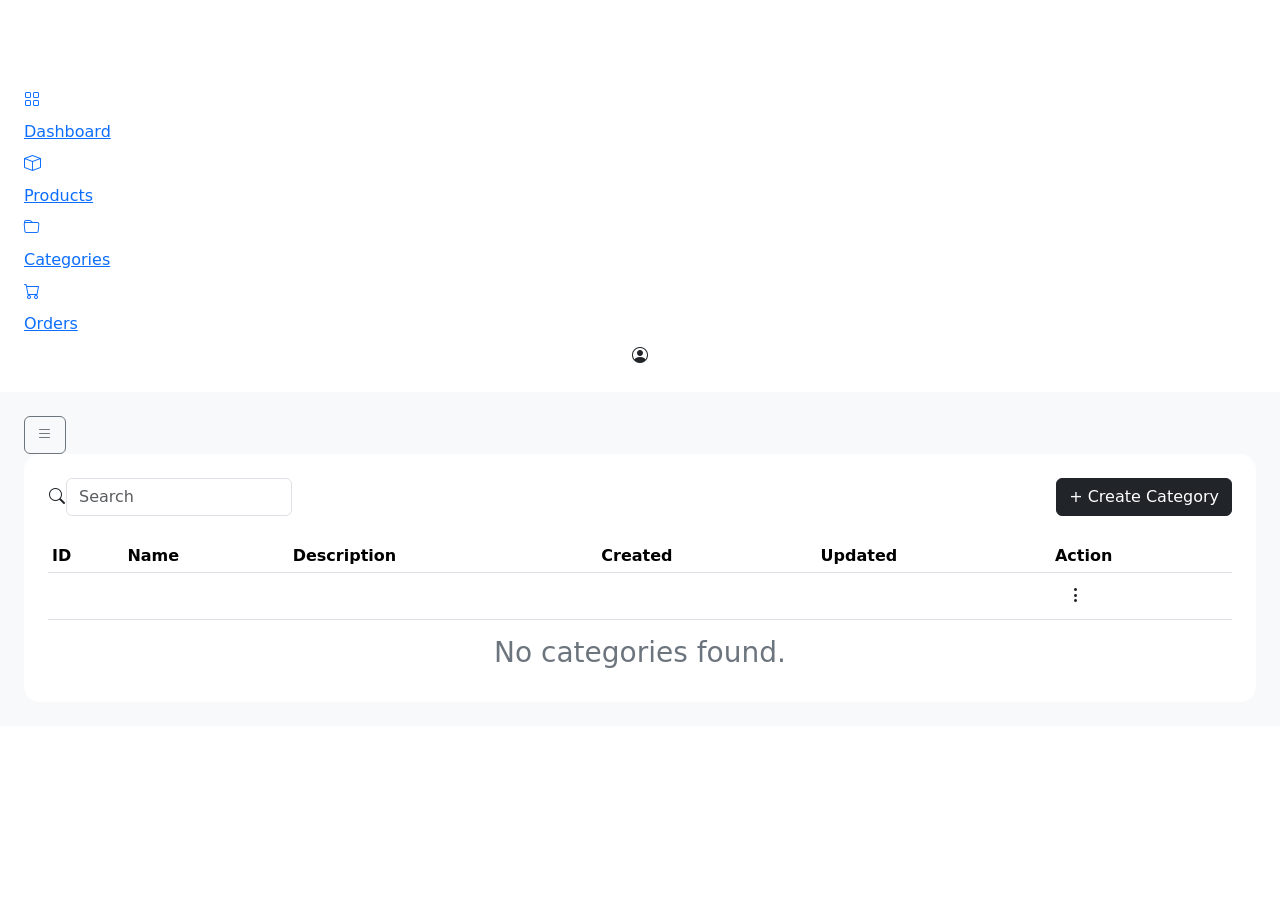
<file: src/main/resources/templates/categories.html>
<!DOCTYPE html>
<html xmlns="http://www.w3.org/1999/xhtml" xmlns:th="http://www.thymeleaf.org">

<head>
    <title>Inventory - Categories</title>
    <meta http-equiv="Content-Type" content="text/html; charset=UTF-8" />
    <meta name="viewport" content="width=device-width, initial-scale=1.0" />
    <link href="https://cdn.jsdelivr.net/npm/bootstrap@5.3.3/dist/css/bootstrap.min.css" rel="stylesheet"
        integrity="sha384-QWTKZyjpPEjISv5WaRU9OFeRpok6YctnYmDr5pNlyT2bRjXh0JMhjY6hW+ALEwIH" crossorigin="anonymous">
    <link rel="stylesheet" href="https://cdn.jsdelivr.net/npm/bootstrap-icons@1.11.3/font/bootstrap-icons.min.css">
    <link rel="stylesheet" th:href="@{/css/style.css}">
</head>

<body th:data-action="${message}">
    <div class="container-fluid p-0">

        <!-- Offcanvas sidebar -->
        <div class="sidebar offcanvasSidebar p-4 offcanvas offcanvas-start" tabindex="-1" id="offcanvasSidebar"
            aria-labelledby="offcanvasSidebarLabel">
            <div class="offcanvas-header">
                <button type="button" class="btn-close text-white" data-bs-dismiss="offcanvas"
                    aria-label="Close"></button>
            </div>
            <a class="navbar-brand fs-2 text-white" href="/dashboard">Inventory</a>
            <div class="d-flex justify-content-between flex-column h-100">
                <ul class="navbar-nav pt-3">
                    <li class="nav-item">
                        <a class="nav-item-group" href="/dashboard">
                            <i class="bi bi-grid"></i>
                            <span class="nav-link">Dashboard</span>
                        </a>
                    </li>
                    <li class="nav-item">
                        <a class="nav-item-group" href="/products">
                            <i class="bi bi-box"></i>
                            <span class="nav-link">Products</span>
                        </a>
                    </li>
                    <li class="nav-item">
                        <a class="nav-item-group" href="/categories">
                            <i class="bi bi-folder"></i>
                            <span class="nav-link">Categories</span>
                        </a>
                    </li>
                    <li class="nav-item">
                        <a class="nav-item-group" href="/orders">
                            <i class="bi bi-cart"></i>
                            <span class="nav-link">Orders</span>
                        </a>
                    </li>
                </ul>

                <div class="d-flex justify-content-center">
                    <a class="nav-link" href="#" id="profileDropdown" role="button" data-bs-toggle="dropdown"
                        aria-expanded="false">
                        <i class="bi bi-person-circle pe-0"></i>
                    </a>
                    <ul class="dropdown-menu dropdown-menu-end" aria-labelledby="profileDropdown">
                        <li><a class="dropdown-item" href="/profile">Profile</a></li>
                        <li>
                            <form th:action="@{/logout}" method="post">
                                <input type="submit" class="dropdown-item" value="Logout">
                            </form>
                        </li>
                    </ul>
                </div>
            </div>
        </div>

        <!-- Main sidebar -->
        <div class="sidebar p-4">
            <a class="navbar-brand fs-2 text-white" href="/dashboard">Inventory</a>

            <div class="d-flex justify-content-between flex-column h-100">
                <ul class="navbar-nav pt-3">
                    <li class="nav-item">
                        <a class="nav-item-group" href="/dashboard">
                            <i class="bi bi-grid"></i>
                            <span class="nav-link">Dashboard</span>
                        </a>
                    </li>
                    <li class="nav-item">
                        <a class="nav-item-group" href="/products">
                            <i class="bi bi-box"></i>
                            <span class="nav-link">Products</span>
                        </a>
                    </li>
                    <li class="nav-item">
                        <a class="nav-item-group" href="/categories">
                            <i class="bi bi-folder"></i>
                            <span class="nav-link">Categories</span>
                        </a>
                    </li>
                    <li class="nav-item">
                        <a class="nav-item-group" href="/orders">
                            <i class="bi bi-cart"></i>
                            <span class="nav-link">Orders</span>
                        </a>
                    </li>
                </ul>

                <div class="d-flex justify-content-center">
                    <a class="nav-link" href="#" id="profileDropdown" role="button" data-bs-toggle="dropdown"
                        aria-expanded="false">
                        <i class="bi bi-person-circle pe-0"></i>
                    </a>
                    <ul class="dropdown-menu dropdown-menu-end" aria-labelledby="profileDropdown">
                        <li><a class="dropdown-item" href="/profile">Profile</a></li>
                        <li>
                            <form th:action="@{/logout}" method="post">
                                <input type="submit" class="dropdown-item" value="Logout">
                            </form>
                        </li>
                    </ul>
                </div>
            </div>
        </div>

        <div class="main-content">
            <div class="content flex-grow-1 p-4 bg-body-tertiary">
                <div class="d-flex gap-3 align-items-start">
                    <button class="btn btn-outline-secondary offcanvasSidebarToggle" type="button"
                        data-bs-toggle="offcanvas" data-bs-target="#offcanvasSidebar" aria-controls="offcanvasSidebar"
                        id="sidebarToggle">
                        <i class="bi bi-list"></i>
                    </button>
                    <h2 class="pb-3"
                        th:text="${searchResults} ? ('Search results for ' + ${searchQuery} + ' (' + ${searchResults.size()} + ')') : ('Categories' + ' (' + ${categories.size()} + ')')">
                    </h2>
                </div>

                <div class="categories-content bg-white rounded-4 p-4">
                    <div class="d-flex justify-content-between gap-3 align-items-center">
                        <div class="search-box">
                            <div class="d-flex align-items-center">
                                <form th:action="@{/categories}" method="post" class="d-flex">
                                    <button type="submit" class="btn px-0" name="searchCategories">
                                        <i class="bi bi-search"></i>
                                    </button>
                                    <input type="text" class="form-control" name="searchQuery" id="searchQuery"
                                        placeholder="Search">
                                </form>
                            </div>
                        </div>

                        <button type="button" class="btn btn-dark addButton" data-bs-toggle="modal"
                            data-bs-target="#addCategoryModal" name="addCategoryBtn" id="addCategoryBtn">
                            <div>
                                <span>+</span>
                                <span>Create Category</span>
                            </div>
                        </button>
                    </div>

                    <div th:if="${categories.size() > 0}" class="table-responsive mt-4">
                        <table class="table table-hover table-sm">
                            <thead>
                                <tr>
                                    <th scope="col">ID</th>
                                    <th scope="col">Name</th>
                                    <th scope="col">Description</th>
                                    <th scope="col">Created</th>
                                    <th scope="col">Updated</th>
                                    <th scope="col">Action</th>
                                </tr>
                            </thead>

                            <tbody>
                                <tr th:each="category : ${searchResults == null ? categories : searchResults }">
                                    <td>
                                        <span th:text="${category.id}"></span>
                                    </td>
                                    <td>
                                        <span th:text="${category.name}"></span>
                                    </td>
                                    <td>
                                        <span th:text="${category.description}"></span>
                                    </td>
                                    <td>
                                        <span th:text="${category.createdAt}"></span>
                                    </td>
                                    <td>
                                        <span th:text="${category.updatedAt}"></span>
                                    </td>

                                    <td>
                                        <div class="dropstart">
                                            <button class="btn" type="button" data-bs-toggle="dropdown"
                                                aria-expanded="false">
                                                <i class="bi bi-three-dots-vertical"></i>
                                            </button>
                                            <ul class="dropdown-menu">
                                                <li>
                                                    <button type="button" class="dropdown-item" th:onclick="                                        
                                                        getCategory([[${category}]])" data-bs-toggle="modal"
                                                        data-bs-target="#editCategoryModal">
                                                        Edit
                                                    </button>
                                                </li>
                                                <li>
                                                    <button type="button" class="dropdown-item text-danger"
                                                        data-bs-toggle="modal"
                                                        th:onclick="getCategoryId([[${category.id.toString()}]])"
                                                        data-bs-target="#deleteCategoryModal">
                                                        Delete
                                                    </button>
                                                </li>
                                            </ul>
                                        </div>
                                    </td>
                                </tr>
                            </tbody>
                        </table>
                    </div>

                    <div th:if="${categories.size() == 0}" class="text-center h-100 align-content-center">
                        <h3 class="text-secondary">No categories found.</h3>
                    </div>

                </div>
            </div>
        </div>

        <!-- Toast -->
        <div class="toast-container position-fixed bottom-0 end-0 p-3">
            <div id="liveToast" class="toast align-items-center" role="alert" aria-live="assertive" aria-atomic="true">
                <div class="d-flex">
                    <div class="toast-body" id="toast-message"></div>
                    <button type="button" class="btn-close me-2 m-auto" data-bs-dismiss="toast" aria-label="Close">
                    </button>
                </div>
            </div>
        </div>

        <!-- Add Category Modal -->
        <div class="modal fade" id="addCategoryModal" tabindex="-1" aria-labelledby="addCategoryModalLabel"
            aria-hidden="true" th:classappend="${showAddModal} ? 'show' : ''">
            <div class="modal-dialog modal-dialog-centered">
                <div class="modal-content">
                    <div class="modal-header">
                        <h1 class="modal-title fs-5" id="addCategoryModalLabel">Create Category</h1>
                        <button type="button" class="btn-close" data-bs-dismiss="modal" aria-label="Close"></button>
                    </div>

                    <form th:action="@{/categories}" th:object="${newCategory}" method="post">
                        <div class="modal-body d-flex flex-column gap-3">
                            <div class="form-group">
                                <label for="newCategoryName">Name</label>
                                <input type="text" class="form-control" name="newCategoryName" th:field="*{name}"
                                    id="newCategoryName" required maxlength="50">
                                <div class="text-danger" th:if="${#fields.hasErrors('name')}" th:errors="*{name}">Name
                                    Error
                                </div>
                            </div>
                            <div class="form-group">
                                <label for="newCategoryDescription">Description</label>
                                <input type="text" class="form-control" name="newCategoryDescription"
                                    th:field="*{description}" id="newCategoryDescription" maxlength="200">
                                <div class="text-danger" th:if="${#fields.hasErrors('description')}"
                                    th:errors="*{description}">Description
                                    Error
                                </div>
                            </div>
                        </div>
                        <div class="modal-footer">
                            <button type="button" class="btn btn-outline-dark" data-bs-dismiss="modal">Close</button>
                            <button type="submit" class="btn btn-dark" name="createCategory">Create</button>
                        </div>
                    </form>

                </div>
            </div>
        </div>

        <!-- Edit Category Modal -->
        <div class="modal fade" id="editCategoryModal" tabindex="-1" aria-labelledby="editCategoryModalLabel"
            aria-hidden="true" th:classappend="${showEditModal} ? 'show' : ''">
            <div class="modal-dialog modal-dialog-centered" role="document">
                <div class="modal-content">
                    <div class="modal-header">
                        <h1 class="modal-title fs-5" id="editCategoryModalLabel">Edit Category</h1>
                        <button type="button" class="btn-close" data-bs-dismiss="modal" aria-label="Close"></button>
                    </div>

                    <form id="editCategoryForm" th:action="@{/categories}" th:object="${editedCategory}" method="post">
                        <div class="modal-body d-flex flex-column gap-3">
                            <input type="hidden" th:field="*{id}" id="editCategoryId" />

                            <div class="form-group">
                                <label for="editCategoryName">Name</label>
                                <input type="text" class="form-control" name="editCategoryName" id="editCategoryName"
                                    th:field="*{name}" maxlength="50" required>
                                <div class="text-danger" th:if="${#fields.hasErrors('name')}" th:errors="*{name}">Name
                                    Error</div>
                            </div>

                            <div class="form-group">
                                <label for="editCategoryDescription">Description</label>
                                <input type="text" class="form-control" name="editCategoryDescription"
                                    id="editCategoryDescription" th:field="*{description}" maxlength="200">
                                <div class="text-danger" th:if="${#fields.hasErrors('description')}"
                                    th:errors="*{description}">Description
                                    Error
                                </div>
                            </div>
                        </div>
                        <div class="modal-footer">
                            <button type="button" class="btn btn-outline-dark" data-bs-dismiss="modal">Close</button>
                            <button type="submit" class="btn btn-dark" name="editCategory"
                                id="saveChangesButton">Save</button>
                        </div>
                    </form>
                </div>
            </div>
        </div>

        <!-- Delete Category Modal -->
        <div class="modal fade" id="deleteCategoryModal" tabindex="-1" aria-labelledby="deleteCategoryModalLabel"
            aria-hidden="true">
            <div class="modal-dialog modal-dialog-centered">
                <div class="modal-content">
                    <div class="modal-header">
                        <h1 class="modal-title fs-5" id="deleteCategoryModalLabel">Delete Category</h1>
                        <button type="button" class="btn-close" data-bs-dismiss="modal" aria-label="Close"></button>
                    </div>
                    <form th:action="@{/categories}" method="post">
                        <div class="modal-body d-flex flex-column gap-3">
                            Are you sure you want to delete this category?
                            <input hidden name="deleteCategoryId" id="deleteCategoryId">
                        </div>
                        <div class="modal-footer">
                            <button type="button" class="btn btn-outline-dark" data-bs-dismiss="modal">Close</button>
                            <button type="submit" class="btn btn-danger" name="deleteCategory">Delete</button>
                        </div>
                    </form>
                </div>
            </div>
        </div>
    </div>

    <script src="https://code.jquery.com/jquery-3.6.0.min.js"></script>
    <script src="https://cdn.jsdelivr.net/npm/bootstrap@5.3.3/dist/js/bootstrap.bundle.min.js"
        integrity="sha384-YvpcrYf0tY3lHB60NNkmXc5s9fDVZLESaAA55NDzOxhy9GkcIdslK1eN7N6jIeHz" crossorigin="anonymous">
        </script>
    <script type="text/javascript" th:src="@{/js/categories.js}"></script>

</body>

</html>
</file>
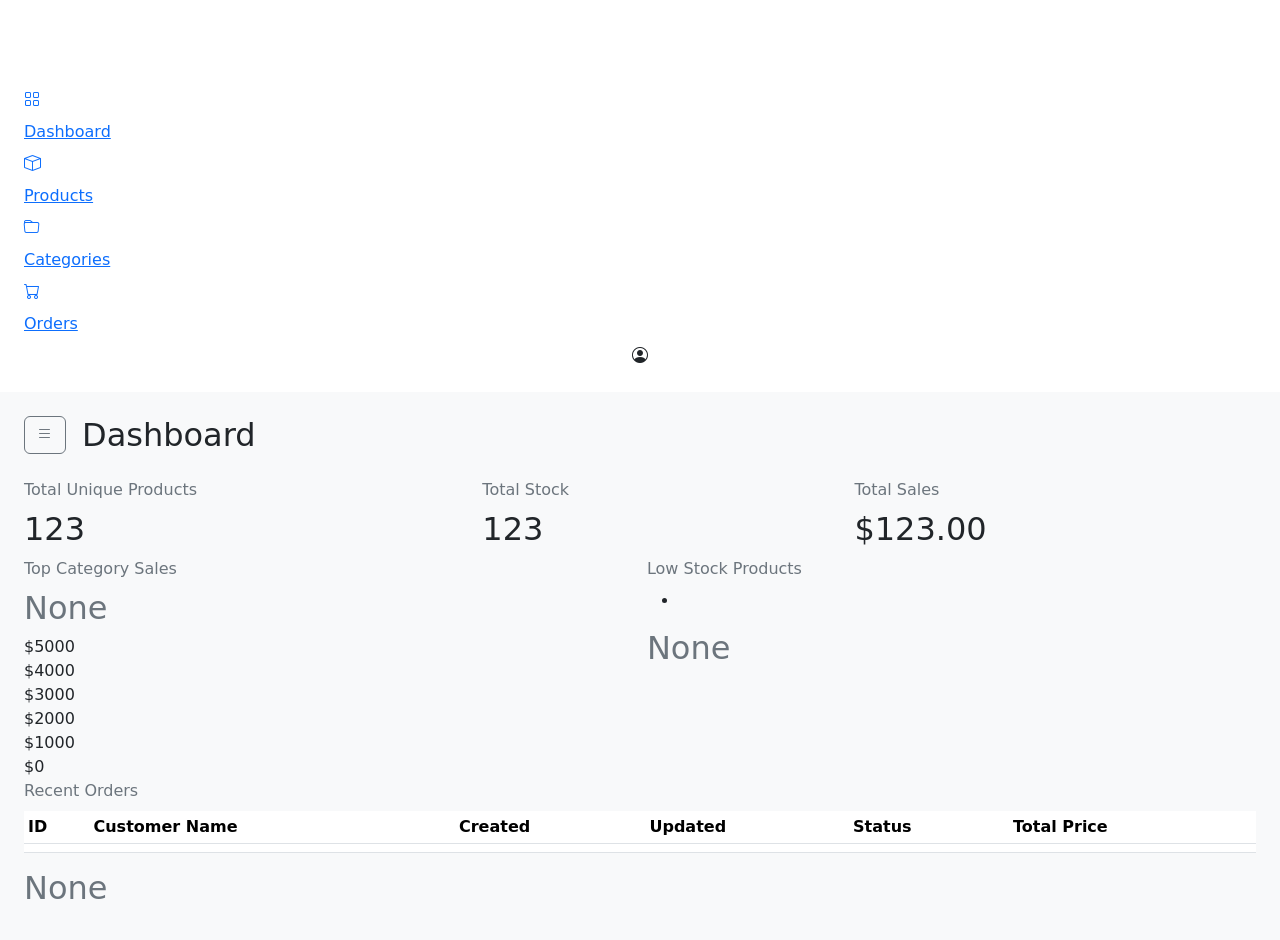
<file: src/main/resources/templates/dashboard.html>
<!DOCTYPE html>
<html xmlns="http://www.w3.org/1999/xhtml" xmlns:th="http://www.thymeleaf.org">

<head>
    <title>Inventory - Dashboard</title>
    <meta http-equiv="Content-Type" content="text/html; charset=UTF-8" />
    <meta name="viewport" content="width=device-width, initial-scale=1.0" />
    <link href="https://cdn.jsdelivr.net/npm/bootstrap@5.3.3/dist/css/bootstrap.min.css" rel="stylesheet"
        integrity="sha384-QWTKZyjpPEjISv5WaRU9OFeRpok6YctnYmDr5pNlyT2bRjXh0JMhjY6hW+ALEwIH" crossorigin="anonymous">
    <link rel="stylesheet" href="https://cdn.jsdelivr.net/npm/bootstrap-icons@1.11.3/font/bootstrap-icons.min.css">
    <link rel="stylesheet" th:href="@{/css/style.css}">
</head>

<body>
    <div class="container-fluid p-0">

        <!-- Offcanvas sidebar -->
        <div class="sidebar offcanvasSidebar p-4 offcanvas offcanvas-start" tabindex="-1" id="offcanvasSidebar"
            aria-labelledby="offcanvasSidebarLabel">
            <div class="offcanvas-header">
                <button type="button" class="btn-close text-white" data-bs-dismiss="offcanvas"
                    aria-label="Close"></button>
            </div>
            <a class="navbar-brand fs-2 text-white" href="/dashboard">Inventory</a>
            <div class="d-flex justify-content-between flex-column h-100">
                <ul class="navbar-nav pt-3">
                    <li class="nav-item">
                        <a class="nav-item-group" href="/dashboard">
                            <i class="bi bi-grid"></i>
                            <span class="nav-link">Dashboard</span>
                        </a>
                    </li>
                    <li class="nav-item">
                        <a class="nav-item-group" href="/products">
                            <i class="bi bi-box"></i>
                            <span class="nav-link">Products</span>
                        </a>
                    </li>
                    <li class="nav-item">
                        <a class="nav-item-group" href="/categories">
                            <i class="bi bi-folder"></i>
                            <span class="nav-link">Categories</span>
                        </a>
                    </li>
                    <li class="nav-item">
                        <a class="nav-item-group" href="/orders">
                            <i class="bi bi-cart"></i>
                            <span class="nav-link">Orders</span>
                        </a>
                    </li>
                </ul>

                <div class="d-flex justify-content-center">
                    <a class="nav-link" href="#" id="profileDropdown" role="button" data-bs-toggle="dropdown"
                        aria-expanded="false">
                        <i class="bi bi-person-circle pe-0"></i>
                    </a>
                    <ul class="dropdown-menu dropdown-menu-end" aria-labelledby="profileDropdown">
                        <li><a class="dropdown-item" href="/profile">Profile</a></li>
                        <li>
                            <form th:action="@{/logout}" method="post">
                                <input type="submit" class="dropdown-item" value="Logout">
                            </form>
                        </li>
                    </ul>
                </div>
            </div>
        </div>

        <!-- Main sidebar -->
        <div class="sidebar p-4">
            <a class="navbar-brand fs-2 text-white" href="/dashboard">Inventory</a>

            <div class="d-flex justify-content-between flex-column h-100">
                <ul class="navbar-nav pt-3">
                    <li class="nav-item">
                        <a class="nav-item-group" href="/dashboard">
                            <i class="bi bi-grid"></i>
                            <span class="nav-link">Dashboard</span>
                        </a>
                    </li>
                    <li class="nav-item">
                        <a class="nav-item-group" href="/products">
                            <i class="bi bi-box"></i>
                            <span class="nav-link">Products</span>
                        </a>
                    </li>
                    <li class="nav-item">
                        <a class="nav-item-group" href="/categories">
                            <i class="bi bi-folder"></i>
                            <span class="nav-link">Categories</span>
                        </a>
                    </li>
                    <li class="nav-item">
                        <a class="nav-item-group" href="/orders">
                            <i class="bi bi-cart"></i>
                            <span class="nav-link">Orders</span>
                        </a>
                    </li>
                </ul>

                <div class="d-flex justify-content-center">
                    <a class="nav-link" href="#" id="profileDropdown" role="button" data-bs-toggle="dropdown"
                        aria-expanded="false">
                        <i class="bi bi-person-circle pe-0"></i>
                    </a>
                    <ul class="dropdown-menu dropdown-menu-end" aria-labelledby="profileDropdown">
                        <li><a class="dropdown-item" href="/profile">Profile</a></li>
                        <li>
                            <form th:action="@{/logout}" method="post">
                                <input type="submit" class="dropdown-item" value="Logout">
                            </form>
                        </li>
                    </ul>
                </div>
            </div>
        </div>

        <div class="main-content">
            <div class="content flex-grow-1 p-4 bg-body-tertiary">
                <div class="d-flex gap-3 align-items-start">
                    <button class="btn btn-outline-secondary offcanvasSidebarToggle" type="button"
                        data-bs-toggle="offcanvas" data-bs-target="#offcanvasSidebar" aria-controls="offcanvasSidebar"
                        id="sidebarToggle">
                        <i class="bi bi-list"></i>
                    </button>
                    <h2>Dashboard</h2>
                </div>

                <div class="products-content border-0 pt-3 gap-3">
                    <div class="d-flex flex-row gap-3 flex-wrap">
                        <div
                            class="dashboard-section d-flex flex-grow-1 justify-content-between gap-3 align-items-center">
                            <div>
                                <div class="text-secondary mb-2">Total Unique Products</div>
                                <h2 th:text="${products.size()}">123</h2>
                            </div>
                        </div>
                        <div
                            class="dashboard-section d-flex flex-grow-1 justify-content-between gap-3 align-items-center">
                            <div>
                                <div class="text-secondary mb-2">Total Stock</div>
                                <h2 th:text="${totalStock} ? ${totalStock} : 'None' ">123</h2>
                            </div>
                        </div>
                        <div
                            class="dashboard-section d-flex flex-grow-1 justify-content-between gap-3 align-items-center">
                            <div>
                                <div class="text-secondary mb-2">Total Sales</div>
                                <h2 th:text="'$' + ${totalSales}">$123.00</h2>
                            </div>
                        </div>
                    </div>

                    <div class="d-flex flex-row gap-3 flex-wrap">
                        <div class="dashboard-section d-flex flex-grow-1">

                            <div class="graph-metric-container">
                                <div class="text-secondary mb-2">Top Category Sales</div>

                                <div th:if="${topFiveCategorySales.size() == 0}">
                                    <h2 class="text-secondary">None</h2>
                                </div>

                                <div th:if="${topFiveCategorySales.size() > 0}" class="topCategorySalesGraph"
                                    id="topCategorySalesGraph">

                                    <div class="metric-bar-y-axis">
                                        <div class="metric-bar-y-axis-item">$5000</div>
                                        <div class="metric-bar-y-axis-item">$4000</div>
                                        <div class="metric-bar-y-axis-item">$3000</div>
                                        <div class="metric-bar-y-axis-item">$2000</div>
                                        <div class="metric-bar-y-axis-item">$1000</div>
                                        <div class="metric-bar-y-axis-item">$0</div>
                                    </div>

                                    <div class="d-flex flex-column" style="padding-left: 1.4rem;">
                                        <div class="metric-bar-element-group">
                                            <div class="metric-bar-element"
                                                th:each="categorySalesItem : ${topFiveCategorySales}">
                                                <div class="metric-bar" th:id="${categorySalesItem.category + 'Metric'}"
                                                    th:data-value="${#numbers.formatInteger(categorySalesItem.salesValue, 0)}">
                                                </div>
                                            </div>
                                        </div>

                                        <div th:if="${topFiveCategorySales.size() > 0}" class="metric-bar-x-axis">
                                            <div th:each="categorySalesItem : ${topFiveCategorySales}"
                                                class="metric-bar-x-axis-item">
                                                <div th:text="${categorySalesItem.category}"></div>
                                            </div>
                                        </div>
                                    </div>
                                </div>
                            </div>
                        </div>

                        <div
                            class="dashboard-section d-flex flex-grow-1 justify-content-between gap-3 align-items-start">
                            <div class="w-100 h-100">
                                <div class="text-secondary mb-2">Low Stock Products</div>
                                <ul th:if="${lowStockProducts.size() > 0}">
                                    <li th:each="product : ${lowStockProducts}">
                                        <span th:text="${product.name + ', Qty: ' + product.quantity}"></span>
                                    </li>
                                </ul>
                                <div th:if="${lowStockProducts.size() == 0}">
                                    <h2 class="text-secondary">None</h2>
                                </div>
                            </div>
                        </div>
                    </div>


                    <div class="dashboard-section d-flex flex-grow-1">
                        <div class="d-flex flex-column flex-grow-1">
                            <div class="d-flex flex-column h-100 w-100">
                                <div class="text-secondary mb-2">Recent Orders</div>

                                <div th:if="${orders.size() > 0}" class="table-responsive">
                                    <table class="table table-hover table-sm">
                                        <thead>
                                            <tr>
                                                <th scope="col">ID</th>
                                                <th scope="col">Customer Name</th>
                                                <th scope="col">Created</th>
                                                <th scope="col">Updated</th>
                                                <th scope="col">Status</th>
                                                <th scope="col">Total Price</th>
                                            </tr>
                                        </thead>
                                        <tbody>
                                            <tr th:each="order : ${searchResults == null ? orders : searchResults }">
                                                <td>
                                                    <span th:text="${order.id}"></span>
                                                </td>
                                                <td>
                                                    <span th:text="${order.customerName}"></span>
                                                </td>
                                                <td>
                                                    <span th:text="${order.createdAt}"></span>
                                                </td>
                                                <td>
                                                    <span th:text="${order.updatedAt}"></span>
                                                </td>
                                                <td>
                                                    <span th:text="${order.status}"></span>
                                                </td>
                                                <td>
                                                    <span th:text="${' $' + order.totalPrice}"></span>
                                                </td>
                                            </tr>
                                        </tbody>

                                    </table>
                                </div>

                                <div th:if="${orders.size() == 0}">
                                    <h2 class="text-secondary">None</h2>
                                </div>
                            </div>
                        </div>
                    </div>
                </div>
            </div>
        </div>

        <script src="https://code.jquery.com/jquery-3.6.0.min.js"></script>
        <script src="https://cdn.jsdelivr.net/npm/bootstrap@5.3.3/dist/js/bootstrap.bundle.min.js"
            integrity="sha384-YvpcrYf0tY3lHB60NNkmXc5s9fDVZLESaAA55NDzOxhy9GkcIdslK1eN7N6jIeHz" crossorigin="anonymous">
            </script>
        <script type="text/javascript" th:src="@{/js/dashboard.js}"></script>

</body>

</html>
</file>
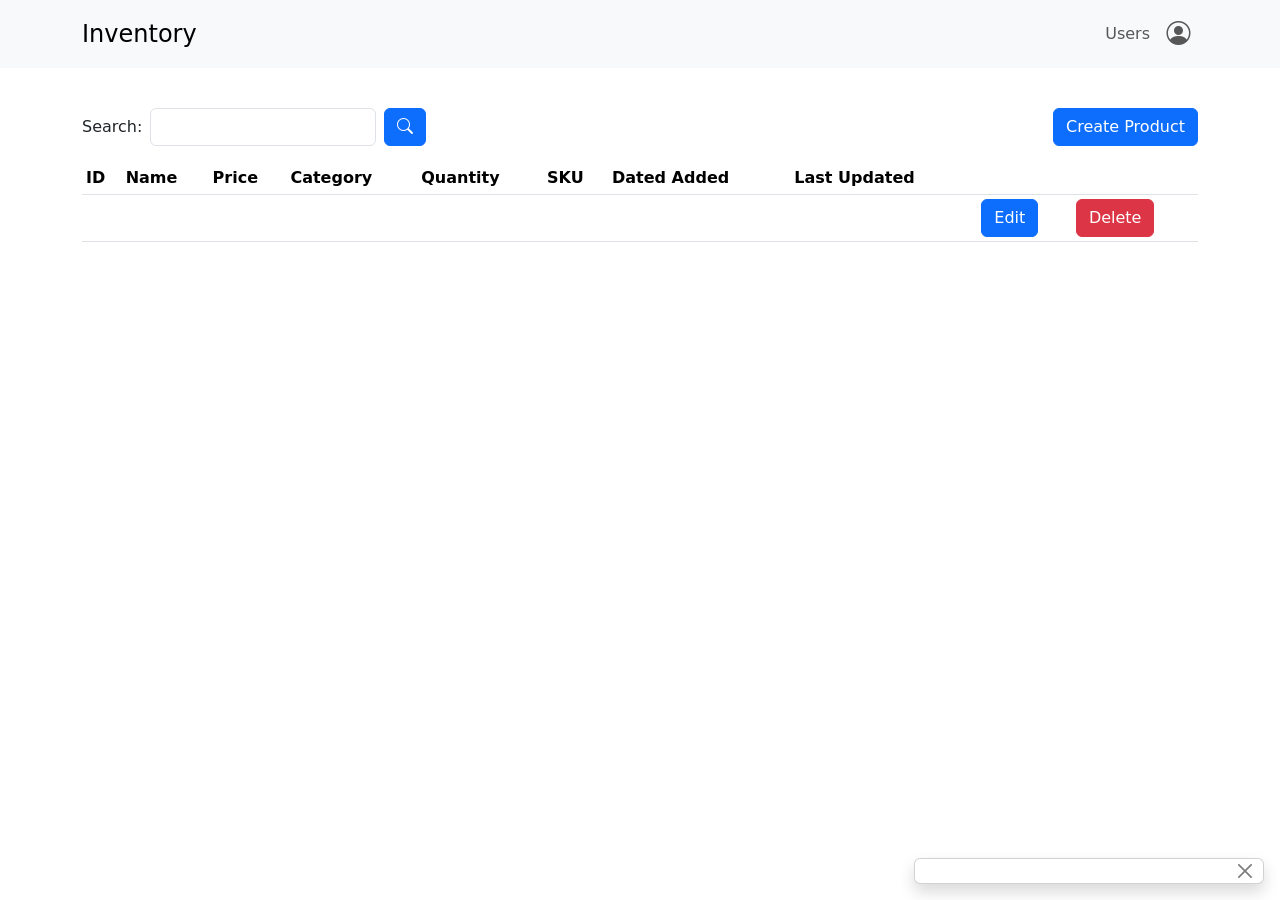
<file: src/main/resources/templates/home.html>
<!DOCTYPE html>
<html xmlns="http://www.w3.org/1999/xhtml" xmlns:th="http://www.thymeleaf.org">

<head>
    <title>Inventory - Home</title>
    <meta http-equiv="Content-Type" content="text/html; charset=UTF-8" />
    <meta name="viewport" content="width=device-width, initial-scale=1.0" />
    <link href="https://cdn.jsdelivr.net/npm/bootstrap@5.3.3/dist/css/bootstrap.min.css" rel="stylesheet"
        integrity="sha384-QWTKZyjpPEjISv5WaRU9OFeRpok6YctnYmDr5pNlyT2bRjXh0JMhjY6hW+ALEwIH" crossorigin="anonymous">
    <link rel="stylesheet" href="https://cdn.jsdelivr.net/npm/bootstrap-icons@1.11.3/font/bootstrap-icons.min.css">
</head>

<body>
    <nav class="navbar navbar-expand bg-body-tertiary">
        <div class="container">
            <a class="navbar-brand fs-4" href="/home">Inventory</a>
            <button class="navbar-toggler" type="button" data-bs-toggle="collapse"
                data-bs-target="#navbarSupportedContent" aria-controls="navbarSupportedContent" aria-expanded="false"
                aria-label="Toggle navigation">
                <span class="navbar-toggler-icon"></span>
            </button>
            <div class="collapse navbar-collapse" id="navbarSupportedContent">
                <ul class="navbar-nav me-auto mb-lg-0 w-100 align-items-center justify-content-end">
                    <div sec:authorize="hasAuthority('ADMIN')">
                        <li class="nav-item">
                            <a class="nav-link" href="/users">Users</a>
                        </li>
                    </div>
                    <li class="nav-item">
                        <div class="dropdown">
                            <a class="nav-link" href="/profile" role="button" data-bs-toggle="dropdown"
                                aria-expanded="false">
                                <i class="bi bi-person-circle fs-4"></i>
                            </a>
                            <ul class="dropdown-menu">
                                <li><a class="dropdown-item" href="/profile">Profile</a></li>
                                <li>
                                    <form th:action="@{/logout}" method="post">
                                        <input type="submit" class="dropdown-item" value="Logout">
                                    </form>
                                </li>
                            </ul>
                        </div>
                    </li>
                </ul>
            </div>
        </div>
    </nav>

    <div class="container">
        <div class="my-4">
            <h2
                th:text="${searchResults} ? ('Search results for ' + ${searchQuery} + ' (' + ${searchResults.size()} + ')') : ('Products' + ' (' + ${products.size()} + ')')">
            </h2>
            <div class="d-flex justify-content-between gap-3 align-items-center">
                <div>
                    <label class="d-flex align-items-center my-3">
                        Search:
                        <form th:action="@{/home}" method="post" class="d-flex">
                            <input type="text" class="ms-2 form-control" name="searchQuery" id="searchQuery">
                            <button type="submit" class="btn btn-primary ms-2" name="searchProducts">
                                <i class="bi bi-search"></i>
                            </button>
                        </form>
                    </label>
                </div>
                <button type="button" class="btn btn-primary" data-bs-toggle="modal" data-bs-target="#addProductModal"
                    name="addProductBtn" id="addProductBtn">
                    Create Product
                </button>
            </div>
            <div class="table-responsive">
                <table class="table table-hover table-sm">
                    <thead>
                        <tr>
                            <th scope="col">ID</th>
                            <th scope="col">Name</th>
                            <th scope="col">Price</th>
                            <th scope="col">Category</th>
                            <th scope="col">Quantity</th>
                            <th scope="col">SKU</th>
                            <th scope="col">Dated Added</th>
                            <th scope="col">Last Updated</th>
                            <th scope="col"></th>
                            <th scope="col"></th>
                        </tr>
                    </thead>
                    <tbody>
                        <tr th:each="product : ${searchResults == null ? products : searchResults }">
                            <td>
                                <span th:text="${product.id}"></span>
                            </td>
                            <td>
                                <span th:text="${product.name}"></span>
                            </td>
                            <td>
                                <span th:text="${product.price}"></span>
                            </td>
                            <td>
                                <span th:text="${product.category}"></span>
                            </td>
                            <td>
                                <span th:text="${product.quantity}"></span>
                            </td>
                            <td>
                                <span th:text="${product.SKU}"></span>
                            </td>
                            <td>
                                <span th:text="${product.createdAt}"></span>
                            </td>
                            <td>
                                <span th:text="${product.updatedAt}"></span>
                            </td>
                            <td>
                                <button type="button" class="btn btn-primary"
                                    th:onclick="getProduct([[${product}]], [[${product.id.toString()}]])"
                                    data-bs-toggle="modal" data-bs-target="#editProductModal">Edit</button>
                            </td>
                            <td>
                                <button type="button" class="btn btn-danger" data-bs-toggle="modal"
                                    th:onclick="getProductId([[${product.id.toString()}]])"
                                    data-bs-target="#deleteProductModal">Delete</button>
                            </td>
                        </tr>
                    </tbody>
                </table>
            </div>
        </div>

        <!-- Toast -->
        <div class="toast-container position-fixed bottom-0 end-0 p-3">
            <div id="liveToast" class="toast align-items-center" role="alert" aria-live="assertive" aria-atomic="true">
                <div class="d-flex">
                    <div class="toast-body" id="toast-message"></div>
                    <button type="button" class="btn-close me-2 m-auto" data-bs-dismiss="toast" aria-label="Close">
                    </button>
                </div>
            </div>
        </div>

        <!-- Add Product Modal -->
        <div class="modal fade" id="addProductModal" tabindex="-1" aria-labelledby="addProductModalLabel"
            aria-hidden="true" th:classappend="${showAddModal} ? 'show' : ''">
            <div class="modal-dialog modal-dialog-centered">
                <div class="modal-content">
                    <div class="modal-header">
                        <h1 class="modal-title fs-5" id="addProductModalLabel">Create Product</h1>
                        <button type="button" class="btn-close" data-bs-dismiss="modal" aria-label="Close"></button>
                    </div>

                    <form th:action="@{/home}" th:object="${newProduct}" method="post">
                        <div class="modal-body d-flex flex-column gap-3">
                            <div class="form-group">
                                <label for="newProductName">Name</label>
                                <input type="text" class="form-control" name="newProductName" th:field="*{name}"
                                    id="newProductName" required>
                                <div class="text-danger" th:if="${#fields.hasErrors('name')}" th:errors="*{name}">
                                    Name Error</div>
                            </div>
                            <div class="form-group">
                                <label for="newProductPrice">Price</label>
                                <input type="number" step="0.01" class="form-control" name="newProductPrice"
                                    th:field="*{price}" id="newProductPrice" required>
                                <div class="text-danger" th:if="${#fields.hasErrors('price')}" th:errors="*{price}">
                                    Price Error</div>
                            </div>
                            <div class="form-group">
                                <label for="newProductCategory">Category</label>
                                <input type="text" class="form-control" name="newProductCategory" th:field="*{category}"
                                    id="newProductCategory" required>
                                <div class="text-danger" th:if="${#fields.hasErrors('category')}"
                                    th:errors="*{category}">
                                    Category Error</div>
                            </div>
                            <div class="form-group">
                                <label for="newProductQuantity">
                                    Quantity
                                    <input type="number" class="form-control" name="newProductQuantity"
                                        th:field="*{quantity}" id="newProductQuantity" required>
                                    <div class="text-danger" th:if="${#fields.hasErrors('quantity')}"
                                        th:errors="*{quantity}">
                                        Quantity Error</div>
                            </div>
                            <div class="form-group">
                                <label for="newProductSKU">SKU</label>
                                <input type="text" class="form-control" name="newProductSKU" th:field="*{SKU}"
                                    id="newProductSKU" required>
                                <div class="text-danger" th:if="${#fields.hasErrors('SKU')}" th:errors="*{SKU}">
                                    SKU Error</div>
                            </div>
                        </div>
                        <div class="modal-footer">
                            <button type="button" class="btn btn-secondary" data-bs-dismiss="modal">Close</button>
                            <button type="submit" class="btn btn-primary" name="createProduct">Create</button>
                        </div>
                    </form>
                </div>
            </div>
        </div>

        <!-- Edit Product Modal -->
        <div class="modal fade" id="editProductModal" tabindex="-1" aria-labelledby="editProductModalLabel"
            aria-hidden="true" th:classappend="${showEditModal} ? 'show' : ''">
            <div class="modal-dialog modal-dialog-centered" role="document">
                <div class="modal-content">
                    <div class="modal-header">
                        <h1 class="modal-title fs-5" id="editProductModalLabel">Edit Product</h1>
                        <button type="button" class="btn-close" data-bs-dismiss="modal" aria-label="Close"></button>
                    </div>
                    <form th:action="@{/editProduct}" th:object="${editedProduct}" method="post">
                        <div class="modal-body d-flex flex-column gap-3">
                            <input type="hidden" th:field="*{id}" id="editProductId" />
                            <div class="form-group">
                                <label for="editProductName">Name</label>
                                <input type="text" class="form-control" name="editProductName" id="editProductName"
                                    th:field="*{name}" required>
                                <div class="text-danger" th:if="${#fields.hasErrors('name')}" th:errors="*{name}">Name
                                    Error</div>
                            </div>
                            <div class="form-group">
                                <label for="editProductPrice">Price</label>
                                <input type="number" step="0.01" class="form-control" name="editProductPrice"
                                    id="editProductPrice" th:field="*{price}" required>
                                <div class="text-danger" th:if="${#fields.hasErrors('price')}" th:errors="*{price}">
                                    Price Error</div>
                            </div>
                            <div class="form-group">
                                <label for="editProductCategory">Category</label>
                                <input type="text" class="form-control" name="editProductCategory"
                                    id="editProductCategory" th:field="*{category}" required>
                                <div class="text-danger" th:if="${#fields.hasErrors('category')}"
                                    th:errors="*{category}">Price Error</div>
                            </div>
                            <div class="form-group">
                                <label for="editProductQuantity">Quantity</label>
                                <input type="text" class="form-control" name="editProductQuantity"
                                    id="editProductQuantity" th:field="*{quantity}" required>
                                <div class="text-danger" th:if="${#fields.hasErrors('quantity')}"
                                    th:errors="*{quantity}">Price Error</div>
                            </div>
                            <div class="form-group">
                                <label for="editProductSKU">SKU</label>
                                <input type="text" class="form-control" name="editProductSKU" id="editProductSKU"
                                    th:field="*{SKU}" required>
                                <div class="text-danger" th:if="${#fields.hasErrors('SKU')}" th:errors="*{SKU}">Price
                                    Error</div>
                            </div>
                        </div>
                        <div class="modal-footer">
                            <button type="button" class="btn btn-secondary" data-bs-dismiss="modal">Close</button>
                            <button type="submit" class="btn btn-primary" name="editProduct"
                                id="saveChangesButton">Save</button>
                        </div>
                    </form>
                </div>
            </div>
        </div>

        <!-- Delete Product Modal -->
        <div class="modal fade" id="deleteProductModal" tabindex="-1" aria-labelledby="deleteProductModalLabel"
            aria-hidden="true">
            <div class="modal-dialog modal-dialog-centered">
                <div class="modal-content">
                    <div class="modal-header">
                        <h1 class="modal-title fs-5" id="editProductModalLabel">Delete Product</h1>
                        <button type="button" class="btn-close" data-bs-dismiss="modal" aria-label="Close"></button>
                    </div>
                    <form th:action="@{/home}" method="post">
                        <div class="modal-body d-flex flex-column gap-3">
                            Are you sure you want to delete this product?
                            <input hidden name="deleteProductId" id="deleteProductId">
                        </div>
                        <div class="modal-footer">
                            <button type="button" class="btn btn-secondary" data-bs-dismiss="modal">Close</button>
                            <button type="submit" class="btn btn-danger" name="deleteProduct">Delete</button>
                        </div>
                    </form>
                </div>
            </div>
        </div>
    </div>

    <script src="https://code.jquery.com/jquery-3.6.0.min.js"></script>
    <script src="https://cdn.jsdelivr.net/npm/bootstrap@5.3.3/dist/js/bootstrap.bundle.min.js"
        integrity="sha384-YvpcrYf0tY3lHB60NNkmXc5s9fDVZLESaAA55NDzOxhy9GkcIdslK1eN7N6jIeHz"
        crossorigin="anonymous"></script>
    <script type="text/javascript" th:src="@{/js/script.js}"></script>

    <script th:inline="javascript">
        const toastTrigger = document.getElementById('liveToastBtn');
        const toastLiveExample = document.getElementById('liveToast');
        const toastBootstrap = bootstrap.Toast.getOrCreateInstance(toastLiveExample);
        const toastMessage = document.getElementById("toast-message");

        let action = /*[[${message}]]*/ '';
        if (action !== null) {
            switch (action) {
                case 'addProduct':
                    toastMessage.innerText = "Added new product.";
                    break;
                case 'editProduct':
                    toastMessage.innerText = "Saved product changes.";
                    break;
                case 'deleteProduct':
                    toastMessage.innerText = "Deleted product.";
                    break;
                case 'existingProduct':
                    toastMessage.innerText = "Product already exists.";
                    break;
                default:
                    break;
            }
            toastBootstrap.show()
        }    
    </script>
</body>

</html>
</file>
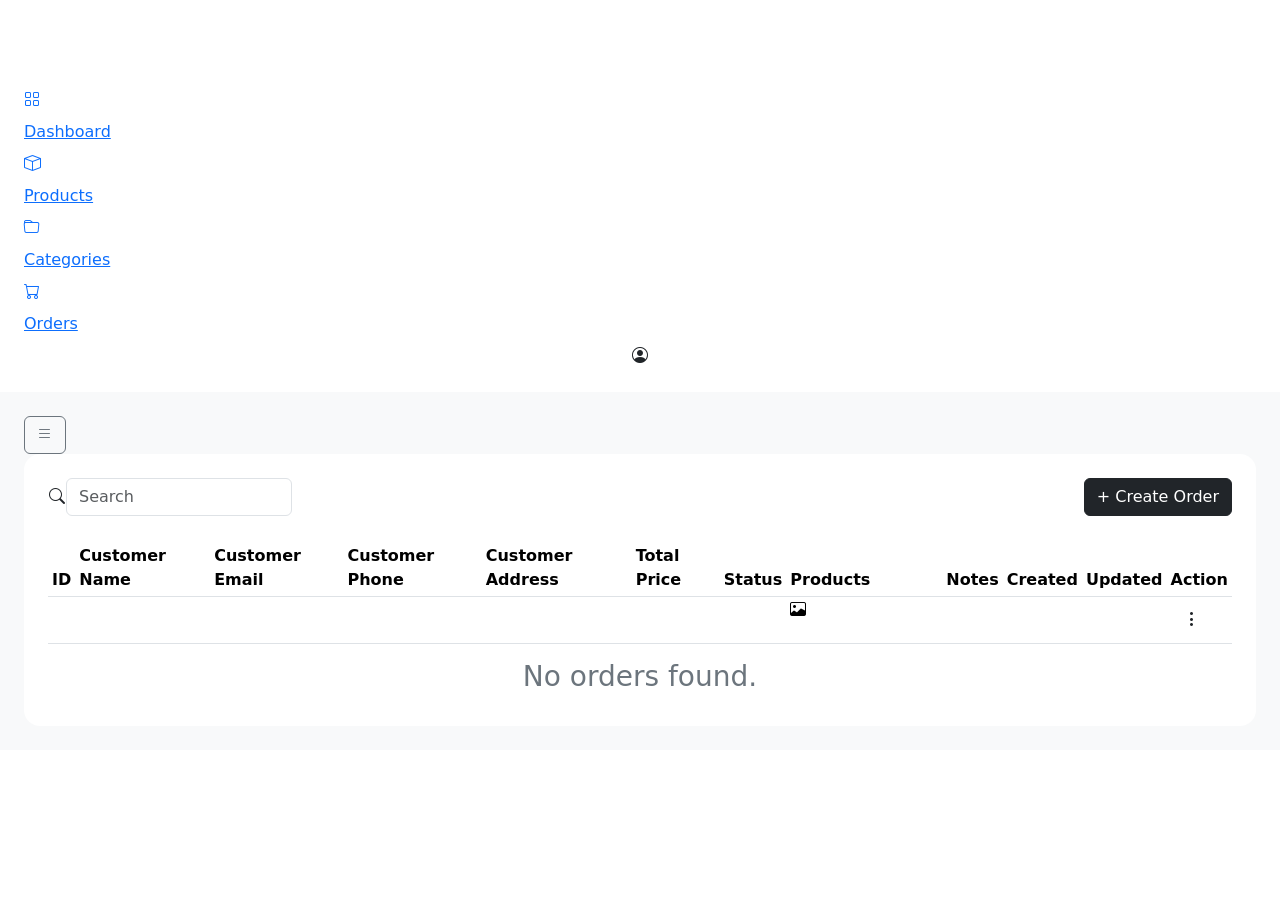
<file: src/main/resources/templates/orders.html>
<!DOCTYPE html>
<html xmlns="http://www.w3.org/1999/xhtml" xmlns:th="http://www.thymeleaf.org">

<head>
    <title>Inventory - Orders</title>
    <meta http-equiv="Content-Type" content="text/html; charset=UTF-8" />
    <meta name="viewport" content="width=device-width, initial-scale=1.0" />
    <link href="https://cdn.jsdelivr.net/npm/bootstrap@5.3.3/dist/css/bootstrap.min.css" rel="stylesheet"
        integrity="sha384-QWTKZyjpPEjISv5WaRU9OFeRpok6YctnYmDr5pNlyT2bRjXh0JMhjY6hW+ALEwIH" crossorigin="anonymous">
    <link rel="stylesheet" href="https://cdn.jsdelivr.net/npm/bootstrap-icons@1.11.3/font/bootstrap-icons.min.css">
    <link rel="stylesheet" th:href="@{/css/style.css}">
</head>

<body th:data-action="${message}">
    <div class="container-fluid p-0">

        <!-- Offcanvas sidebar -->
        <div class="sidebar offcanvasSidebar p-4 offcanvas offcanvas-start" tabindex="-1" id="offcanvasSidebar"
            aria-labelledby="offcanvasSidebarLabel">
            <div class="offcanvas-header">
                <button type="button" class="btn-close text-white" data-bs-dismiss="offcanvas"
                    aria-label="Close"></button>
            </div>
            <a class="navbar-brand fs-2 text-white" href="/dashboard">Inventory</a>
            <div class="d-flex justify-content-between flex-column h-100">
                <ul class="navbar-nav pt-3">
                    <li class="nav-item">
                        <a class="nav-item-group" href="/dashboard">
                            <i class="bi bi-grid"></i>
                            <span class="nav-link">Dashboard</span>
                        </a>
                    </li>
                    <li class="nav-item">
                        <a class="nav-item-group" href="/products">
                            <i class="bi bi-box"></i>
                            <span class="nav-link">Products</span>
                        </a>
                    </li>
                    <li class="nav-item">
                        <a class="nav-item-group" href="/categories">
                            <i class="bi bi-folder"></i>
                            <span class="nav-link">Categories</span>
                        </a>
                    </li>
                    <li class="nav-item">
                        <a class="nav-item-group" href="/orders">
                            <i class="bi bi-cart"></i>
                            <span class="nav-link">Orders</span>
                        </a>
                    </li>
                </ul>

                <div class="d-flex justify-content-center">
                    <a class="nav-link" href="#" id="profileDropdown" role="button" data-bs-toggle="dropdown"
                        aria-expanded="false">
                        <i class="bi bi-person-circle pe-0"></i>
                    </a>
                    <ul class="dropdown-menu dropdown-menu-end" aria-labelledby="profileDropdown">
                        <li><a class="dropdown-item" href="/profile">Profile</a></li>
                        <li>
                            <form th:action="@{/logout}" method="post">
                                <input type="submit" class="dropdown-item" value="Logout">
                            </form>
                        </li>
                    </ul>
                </div>
            </div>
        </div>

        <!-- Main sidebar -->
        <div class="sidebar p-4">
            <a class="navbar-brand fs-2 text-white" href="/dashboard">Inventory</a>
            <div class="d-flex justify-content-between flex-column h-100">
                <ul class="navbar-nav pt-3">
                    <li class="nav-item">
                        <a class="nav-item-group" href="/dashboard">
                            <i class="bi bi-grid"></i>
                            <span class="nav-link">Dashboard</span>
                        </a>
                    </li>
                    <li class="nav-item">
                        <a class="nav-item-group" href="/products">
                            <i class="bi bi-box"></i>
                            <span class="nav-link">Products</span>
                        </a>
                    </li>
                    <li class="nav-item">
                        <a class="nav-item-group" href="/categories">
                            <i class="bi bi-folder"></i>
                            <span class="nav-link">Categories</span>
                        </a>
                    </li>
                    <li class="nav-item">
                        <a class="nav-item-group" href="/orders">
                            <i class="bi bi-cart"></i>
                            <span class="nav-link">Orders</span>
                        </a>
                    </li>
                </ul>
                <div class="d-flex justify-content-center">
                    <a class="nav-link" href="#" id="profileDropdown" role="button" data-bs-toggle="dropdown"
                        aria-expanded="false">
                        <i class="bi bi-person-circle pe-0"></i>
                    </a>
                    <ul class="dropdown-menu dropdown-menu-end" aria-labelledby="profileDropdown">
                        <li><a class="dropdown-item" href="/profile">Profile</a></li>
                        <li>
                            <form th:action="@{/logout}" method="post">
                                <input type="submit" class="dropdown-item" value="Logout">
                            </form>
                        </li>
                    </ul>
                </div>
            </div>
        </div>

        <div class="main-content">
            <div class="content flex-grow-1 p-4 bg-body-tertiary">
                <div class="d-flex gap-3 align-items-start">
                    <button class="btn btn-outline-secondary offcanvasSidebarToggle" type="button"
                        data-bs-toggle="offcanvas" data-bs-target="#offcanvasSidebar" aria-controls="offcanvasSidebar"
                        id="sidebarToggle">
                        <i class="bi bi-list"></i>
                    </button>
                    <h2 class="pb-3"
                        th:text="${searchResults} ? ('Search results for ' + ${searchQuery} + ' (' + ${searchResults.size()} + ')') : ('Orders' + ' (' + ${orders.size()} + ')')">
                    </h2>
                </div>

                <div class="orders-content bg-white rounded-4 p-4">
                    <div class="d-flex justify-content-between gap-3 align-items-center">
                        <div class="search-box">
                            <div class="d-flex align-items-center">
                                <form th:action="@{/orders}" method="post" class="d-flex">
                                    <button type="submit" class="btn px-0" name="searchOrders">
                                        <i class="bi bi-search"></i>
                                    </button>
                                    <input type="text" class="form-control" name="searchQuery" id="searchQuery"
                                        placeholder="Search">
                                </form>
                            </div>
                        </div>

                        <button type="button" class="btn btn-dark addButton" data-bs-toggle="modal"
                            data-bs-target="#addOrderModal" name="addOrderBtn" id="addOrderBtn">
                            <div>
                                <span>+</span>
                                <span>Create Order</span>
                            </div>
                        </button>
                    </div>

                    <div th:if="${orders.size() > 0}" class="table-responsive mt-4">
                        <table class="table table-hover table-sm">
                            <thead>
                                <tr>
                                    <th scope="col">ID</th>
                                    <th scope="col">Customer Name</th>
                                    <th scope="col">Customer Email</th>
                                    <th scope="col">Customer Phone</th>
                                    <th scope="col">Customer Address</th>
                                    <th scope="col">Total Price</th>
                                    <th scope="col">Status</th>
                                    <th scope="col">Products</th>
                                    <th scope="col">Notes</th>
                                    <th scope="col">Created</th>
                                    <th scope="col">Updated</th>
                                    <th scope="col">Action</th>
                                </tr>
                            </thead>
                            <tbody>
                                <tr th:each="order : ${searchResults == null ? orders : searchResults }">
                                    <td>
                                        <span th:text="${order.id}"></span>
                                    </td>
                                    <td>
                                        <span th:text="${order.customerName}"></span>
                                    </td>
                                    <td>
                                        <span th:text="${order.customerEmail}"></span>
                                    </td>
                                    <td>
                                        <span th:text="${order.customerPhone}"></span>
                                    </td>
                                    <td>
                                        <span th:text="${order.customerAddress}"></span>
                                    </td>
                                    <td>
                                        <span th:text="${' $' + order.totalPrice}"></span>
                                    </td>
                                    <td>
                                        <span th:text="${order.status}"></span>
                                    </td>
                                    <td>
                                        <div th:each="orderItem, iterStat : ${order.orderItems}" class="">
                                            <div class="d-flex justify-content-between mb-1 flex-grow-1">
                                                <div class="d-flex flex-row flex-grow-1">
                                                    <div class="orderProductImage">
                                                        <i class="bi bi-image d-flex orderProductIcon"></i>
                                                    </div>

                                                    <div class="d-flex flex-row justify-content-between flex-grow-1">
                                                        <div class="ms-2 me-4" style="min-width: 100px;">
                                                            <div th:text="${orderItem.product.name}" class=""
                                                                id="orderItemName"></div>
                                                            <div th:text="'Qty: ' + ${orderItem.quantity}"
                                                                id="orderItemQuantity"></div>
                                                        </div>
                                                        <span class=""
                                                            th:text="'$' + ${orderItem.product.price}"></span>
                                                    </div>

                                                </div>
                                            </div>
                                    </td>
                                    <td>
                                        <span th:text="${order.notes}"></span>
                                    </td>
                                    <td>
                                        <span th:text="${order.createdAt}"></span>
                                    </td>
                                    <td>
                                        <span th:text="${order.updatedAt}"></span>
                                    </td>
                                    <td>
                                        <div class="dropstart">
                                            <button class="btn" type="button" data-bs-toggle="dropdown"
                                                aria-expanded="false">
                                                <i class="bi bi-three-dots-vertical"></i>
                                            </button>
                                            <ul class="dropdown-menu">
                                                <li>
                                                    <button type="button" class="dropdown-item" th:onclick="                                        
                                                    getOrder([[${order}]])" data-bs-toggle="modal"
                                                        data-bs-target="#editOrderModal">
                                                        Edit
                                                    </button>
                                                </li>
                                                <li>
                                                    <button type="button" class="dropdown-item"
                                                        th:if="${order.status == 'Pending'}" data-bs-toggle="modal"
                                                        th:onclick="getCancelOrderId([[${order.id.toString()}]])"
                                                        data-bs-target="#cancelOrderModal">
                                                        Cancel
                                                    </button>
                                                </li>
                                                <li>
                                                    <button type="button" class="dropdown-item text-danger"
                                                        data-bs-toggle="modal"
                                                        th:onclick="getOrderId([[${order.id.toString()}]])"
                                                        data-bs-target="#deleteOrderModal">
                                                        Delete
                                                    </button>
                                                </li>
                                            </ul>
                                        </div>
                                    </td>
                                </tr>
                            </tbody>
                        </table>
                    </div>
                    <div th:if="${orders.size() == 0}" class="text-center h-100 align-content-center">
                        <h3 class="text-secondary">No orders found.</h3>
                    </div>
                </div>
            </div>
        </div>

        <!-- Toast -->
        <div class="toast-container position-fixed bottom-0 end-0 p-3">
            <div id="liveToast" class="toast align-items-center" role="alert" aria-live="assertive" aria-atomic="true">
                <div class="d-flex">
                    <div class="toast-body" id="toast-message"></div>
                    <button type="button" class="btn-close me-2 m-auto" data-bs-dismiss="toast" aria-label="Close">
                    </button>
                </div>
            </div>
        </div>

        <!-- Add Order Modal -->
        <div class="modal fade" id="addOrderModal" tabindex="-1" aria-labelledby="addOrderModalLabel" aria-hidden="true"
            th:classappend="${showAddModal} ? 'show' : ''">
            <div class="modal-dialog modal-dialog-centered">
                <div class="modal-content">
                    <div class="modal-header">
                        <h1 class="modal-title fs-5" id="addOrderModalLabel">Create Order</h1>
                        <button type="button" class="btn-close" data-bs-dismiss="modal" aria-label="Close"></button>
                    </div>
                    <form th:action="@{/orders}" th:object="${newOrder}" method="post">
                        <div class="modal-body d-flex flex-column gap-3">
                            <div class="form-group">
                                <label for="newOrderCustomerName">Customer Name</label>
                                <input type="text" class="form-control" name="newOrderCustomerName"
                                    th:field="*{customerName}" id="newOrderCustomerName" required>
                                <div class="text-danger" th:if="${#fields.hasErrors('customerName')}"
                                    th:errors="*{customerName}">Customer Name
                                    Error</div>
                            </div>
                            <div class="form-group">
                                <label for="newOrderCustomerEmail">Customer Email</label>
                                <input type="email" class="form-control" name="newOrderCustomerEmail"
                                    th:field="*{customerEmail}" id="newOrderCustomerEmail" required>
                                <div class="text-danger" th:if="${#fields.hasErrors('customerEmail')}"
                                    th:errors="*{customerEmail}">Customer Email
                                    Error</div>
                            </div>
                            <div class="form-group">
                                <label for="newOrderCustomerPhone">Customer Phone</label>
                                <input type="tel" class="form-control" name="newOrderCustomerPhone"
                                    th:field="*{customerPhone}" id="newOrderCustomerPhone" required>
                                <div class="text-danger" th:if="${#fields.hasErrors('customerPhone')}"
                                    th:errors="*{customerPhone}">Customer Phone
                                    Error</div>
                            </div>
                            <div class="form-group">
                                <label for="newOrderCustomerAddress">Customer Address</label>
                                <input type="text" class="form-control" name="newOrderCustomerAddress"
                                    th:field="*{customerAddress}" id="newOrderCustomerAddress" required>
                                <div class="text-danger" th:if="${#fields.hasErrors('customerAddress')}"
                                    th:errors="*{customerAddress}">Customer Address
                                    Error</div>
                            </div>
                            <div class="form-group">
                                <label for="newOrderTotalPrice">Notes</label>
                                <input type="text" class="form-control" name="newOrderNotes" th:field="*{notes}"
                                    id="newOrderNotes">
                            </div>
                            <div class="form-group">
                                <label for="newOrderProducts" class="mb-2">Select Products</label>
                                <div class="form-group">
                                    <div th:each="product, iterStat : ${products}"
                                        class="d-flex justify-content-between mb-1">
                                        <div class="form-check flex-grow-1">
                                            <input class="form-check-input" type="checkbox"
                                                th:field="*{orderItems[__${iterStat.index}__].selected}"
                                                th:value="${product.id}" id="productCheckboxAddOrder"
                                                th:id="'productCheckboxAddOrder' + ${product.id}"
                                                onchange="updateTotalPrice('createOrder')">
                                            <div class="d-flex flex-row justify-content-between">
                                                <div class="d-flex">
                                                    <div class="orderProductImage">
                                                        <i class="bi bi-image d-flex orderProductIcon"></i>
                                                    </div>
                                                    <div class="ms-2 me-5">
                                                        <div class="" th:text="${product.name}">
                                                        </div>
                                                        <div class="form-group d-flex">
                                                            <label for="addQuantity">Qty:</label>
                                                            <input type="number"
                                                                class="ms-1 form-control orderProductQuantity"
                                                                th:field="*{orderItems[__${iterStat.index}__].quantity}"
                                                                th:id="'addQuantity' + ${product.id}" step="1" min="0"
                                                                onchange="updateTotalPrice('createOrder')" />
                                                        </div>
                                                    </div>
                                                </div>
                                                <span class="" th:text="'$' + ${product.price}"></span>
                                            </div>
                                        </div>
                                        <input type="hidden" th:field="*{orderItems[__${iterStat.index}__].product.id}"
                                            th:value="${product.id}">
                                        <input type="hidden"
                                            th:field="*{orderItems[__${iterStat.index}__].product.price}"
                                            th:id="'hiddenPriceAddOrder' + ${product.id}" th:value="${product.price}">
                                    </div>
                                    <div class="text-danger" th:if="${#fields.hasErrors('orderItems')}"
                                        th:errors="*{orderItems}">
                                        Products Error
                                    </div>
                                </div>
                            </div>

                            <div class="form-group d-flex fw-bold">
                                Total Price:
                                <span class="ms-1" id="totalPriceSpanCreateOrder">$0.00</span>
                            </div>

                        </div>
                        <div class="modal-footer">
                            <button type="button" class="btn btn-outline-secondary"
                                data-bs-dismiss="modal">Close</button>
                            <button type="submit" class="btn btn-dark" name="createOrder">Create</button>
                        </div>
                    </form>
                </div>
            </div>
        </div>

        <!-- Edit Order Modal -->
        <div class="modal fade" id="editOrderModal" tabindex="-1" aria-labelledby="editOrderModalLabel"
            aria-hidden="true" th:classappend="${showEditModal} ? 'show' : ''">
            <div class="modal-dialog modal-dialog-centered" role="document">
                <div class="modal-content">
                    <div class="modal-header">
                        <h1 class="modal-title fs-5" id="editOrderModalLabel">Edit Order</h1>
                        <button type="button" class="btn-close" data-bs-dismiss="modal" aria-label="Close"></button>
                    </div>

                    <form id="editOrderForm" th:action="@{/editOrder}" th:object="${editedOrder}" method="post">
                        <div class="modal-body d-flex flex-column gap-3">
                            <input type="hidden" th:field="*{id}" id="editOrderId" />
                            <div class="form-group">
                                <label for="editOrderCustomerName">Customer Name</label>
                                <input type="text" class="form-control" name="editOrderCustomerName"
                                    id="editOrderCustomerName" th:field="*{customerName}" required>
                                <div class="text-danger" th:if="${#fields.hasErrors('customerName')}"
                                    th:errors="*{customerName}">Customer Name
                                    Error</div>
                            </div>

                            <div class="form-group">
                                <label for="editOrderCustomerEmail">Customer Email</label>
                                <input type="email" class="form-control" name="editOrderCustomerEmail"
                                    id="editOrderCustomerEmail" th:field="*{customerEmail}" required>
                                <div class="text-danger" th:if="${#fields.hasErrors('customerEmail')}"
                                    th:errors="*{customerEmail}">Customer Email</div>
                            </div>

                            <div class="form-group">
                                <label for="editOrderCustomerPhone">Customer Phone</label>
                                <input type="tel" class="form-control" name="editOrderCustomerPhone"
                                    id="editOrderCustomerPhone" th:field="*{customerPhone}" required>
                                <div class="text-danger" th:if="${#fields.hasErrors('customerPhone')}"
                                    th:errors="*{customerPhone}">Customer Phone Error</div>
                            </div>

                            <div class="form-group">
                                <label for="editOrderCustomerAddress">Customer Address</label>
                                <input type="text" class="form-control" name="editOrderCustomerAddress"
                                    id="editOrderCustomerAddress" th:field="*{customerAddress}" required>
                                <div class="text-danger" th:if="${#fields.hasErrors('customerAddress')}"
                                    th:errors="*{customerEmail}">Price Error</div>
                            </div>

                            <div class="form-group">
                                <label for="editOrderNotes">Notes</label>
                                <input type="text" class="form-control" name="editOrderNotes" id="editOrderNotes"
                                    th:field="*{notes}">
                                <div class="text-danger" th:if="${#fields.hasErrors('notes')}" th:errors="*{notes}">
                                    Notes
                                    Error
                                </div>
                            </div>

                            <!-- Order Items Container -->
                            <div class="form-group">
                                <label for="editOrderProducts">Order Items</label>
                                <div id="editOrderProducts" class="mt-2"></div>
                                <div class="form-group d-flex fw-bold">
                                    Total Price:
                                    <span class="ms-1" id="totalPriceSpanEditOrder">
                                </div>
                            </div>

                        </div>
                        <div class="modal-footer">
                            <button type="button" class="btn btn-outline-secondary"
                                data-bs-dismiss="modal">Close</button>
                            <button type="submit" class="btn btn-dark" name="editOrder"
                                id="saveChangesButton">Save</button>
                        </div>
                    </form>
                </div>
            </div>
        </div>

        <!-- Delete Order Modal -->
        <div class="modal fade" id="deleteOrderModal" tabindex="-1" aria-labelledby="deleteOrderModalLabel"
            aria-hidden="true">
            <div class="modal-dialog modal-dialog-centered">
                <div class="modal-content">
                    <div class="modal-header">
                        <h1 class="modal-title fs-5" id="deleteOrderModalLabel">Delete Order</h1>
                        <button type="button" class="btn-close" data-bs-dismiss="modal" aria-label="Close"></button>
                    </div>
                    <form th:action="@{/orders}" method="post">
                        <div class="modal-body d-flex flex-column gap-3">
                            Are you sure you want to delete this order?
                            <input hidden name="deleteOrderId" id="deleteOrderId">
                        </div>
                        <div class="modal-footer">
                            <button type="button" class="btn btn-outline-secondary"
                                data-bs-dismiss="modal">Close</button>
                            <button type="submit" class="btn btn-danger" name="deleteOrder">Delete</button>
                        </div>
                    </form>
                </div>
            </div>
        </div>

        <!-- Cancel Order Modal -->
        <div class="modal fade" id="cancelOrderModal" tabindex="-1" aria-labelledby="cancelOrderModalLabel"
            aria-hidden="true">
            <div class="modal-dialog modal-dialog-centered">
                <div class="modal-content">
                    <div class="modal-header">
                        <h1 class="modal-title fs-5" id="cancelOrderModalLabel">Cancel Order</h1>
                        <button type="button" class="btn-close" data-bs-dismiss="modal" aria-label="Close"></button>
                    </div>
                    <form th:action="@{/orders}" method="post">
                        <div class="modal-body d-flex flex-column gap-3">
                            Are you sure you want to cancel this order?
                            <input hidden name="cancelOrderId" id="cancelOrderId">
                        </div>
                        <div class="modal-footer">
                            <button type="button" class="btn btn-outline-secondary"
                                data-bs-dismiss="modal">Close</button>
                            <button type="submit" class="btn btn-dark" name="cancelOrder">Cancel Order</button>
                        </div>
                    </form>
                </div>
            </div>
        </div>

    </div>

    <script src="https://code.jquery.com/jquery-3.6.0.min.js"></script>
    <script src="https://cdn.jsdelivr.net/npm/bootstrap@5.3.3/dist/js/bootstrap.bundle.min.js"
        integrity="sha384-YvpcrYf0tY3lHB60NNkmXc5s9fDVZLESaAA55NDzOxhy9GkcIdslK1eN7N6jIeHz" crossorigin="anonymous">
        </script>
    <script type="text/javascript" th:src="@{/js/orders.js}"></script>

</body>

</html>
</file>
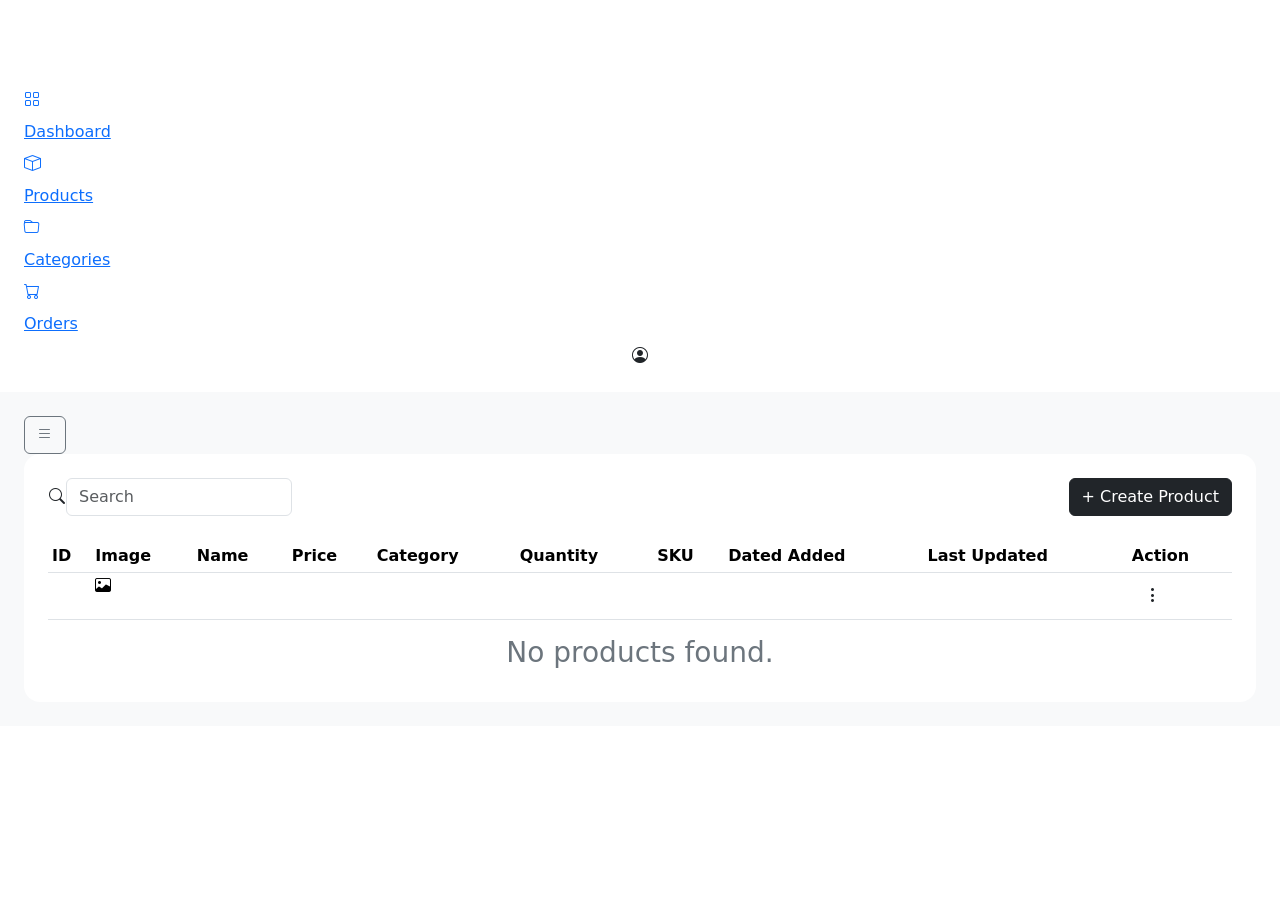
<file: src/main/resources/templates/products.html>
<!DOCTYPE html>
<html xmlns="http://www.w3.org/1999/xhtml" xmlns:th="http://www.thymeleaf.org">

<head>
    <title>Inventory - Products</title>
    <meta http-equiv="Content-Type" content="text/html; charset=UTF-8" />
    <meta name="viewport" content="width=device-width, initial-scale=1.0" />
    <link href="https://cdn.jsdelivr.net/npm/bootstrap@5.3.3/dist/css/bootstrap.min.css" rel="stylesheet"
        integrity="sha384-QWTKZyjpPEjISv5WaRU9OFeRpok6YctnYmDr5pNlyT2bRjXh0JMhjY6hW+ALEwIH" crossorigin="anonymous">
    <link rel="stylesheet" href="https://cdn.jsdelivr.net/npm/bootstrap-icons@1.11.3/font/bootstrap-icons.min.css">
    <link rel="stylesheet" th:href="@{/css/style.css}">
</head>

<body th:data-action="${message}">
    <div class="container-fluid p-0">

        <!-- Offcanvas sidebar -->
        <div class="sidebar offcanvasSidebar p-4 offcanvas offcanvas-start" tabindex="-1" id="offcanvasSidebar"
            aria-labelledby="offcanvasSidebarLabel">
            <div class="offcanvas-header">
                <button type="button" class="btn-close text-white" data-bs-dismiss="offcanvas"
                    aria-label="Close"></button>
            </div>
            <a class="navbar-brand fs-2 text-white" href="/dashboard">Inventory</a>
            <div class="d-flex justify-content-between flex-column h-100">
                <ul class="navbar-nav pt-3">
                    <li class="nav-item">
                        <a class="nav-item-group" href="/dashboard">
                            <i class="bi bi-grid"></i>
                            <span class="nav-link">Dashboard</span>
                        </a>
                    </li>
                    <li class="nav-item">
                        <a class="nav-item-group" href="/products">
                            <i class="bi bi-box"></i>
                            <span class="nav-link">Products</span>
                        </a>
                    </li>
                    <li class="nav-item">
                        <a class="nav-item-group" href="/categories">
                            <i class="bi bi-folder"></i>
                            <span class="nav-link">Categories</span>
                        </a>
                    </li>
                    <li class="nav-item">
                        <a class="nav-item-group" href="/orders">
                            <i class="bi bi-cart"></i>
                            <span class="nav-link">Orders</span>
                        </a>
                    </li>
                </ul>

                <div class="d-flex justify-content-center">
                    <a class="nav-link" href="#" id="profileDropdown" role="button" data-bs-toggle="dropdown"
                        aria-expanded="false">
                        <i class="bi bi-person-circle pe-0"></i>
                    </a>
                    <ul class="dropdown-menu dropdown-menu-end" aria-labelledby="profileDropdown">
                        <li><a class="dropdown-item" href="/profile">Profile</a></li>
                        <li>
                            <form th:action="@{/logout}" method="post">
                                <input type="submit" class="dropdown-item" value="Logout">
                            </form>
                        </li>
                    </ul>
                </div>
            </div>
        </div>

        <!-- Main sidebar -->
        <div class="sidebar p-4">
            <a class="navbar-brand fs-2 text-white" href="/dashboard">Inventory</a>

            <div class="d-flex justify-content-between flex-column h-100">
                <ul class="navbar-nav pt-3">
                    <li class="nav-item">
                        <a class="nav-item-group" href="/dashboard">
                            <i class="bi bi-grid"></i>
                            <span class="nav-link">Dashboard</span>
                        </a>
                    </li>
                    <li class="nav-item">
                        <a class="nav-item-group" href="/products">
                            <i class="bi bi-box"></i>
                            <span class="nav-link">Products</span>
                        </a>
                    </li>
                    <li class="nav-item">
                        <a class="nav-item-group" href="/categories">
                            <i class="bi bi-folder"></i>
                            <span class="nav-link">Categories</span>
                        </a>
                    </li>
                    <li class="nav-item">
                        <a class="nav-item-group" href="/orders">
                            <i class="bi bi-cart"></i>
                            <span class="nav-link">Orders</span>
                        </a>
                    </li>
                </ul>

                <div class="d-flex justify-content-center">
                    <a class="nav-link" href="#" id="profileDropdown" role="button" data-bs-toggle="dropdown"
                        aria-expanded="false">
                        <i class="bi bi-person-circle pe-0"></i>
                    </a>
                    <ul class="dropdown-menu dropdown-menu-end" aria-labelledby="profileDropdown">
                        <li><a class="dropdown-item" href="/profile">Profile</a></li>
                        <li>
                            <form th:action="@{/logout}" method="post">
                                <input type="submit" class="dropdown-item" value="Logout">
                            </form>
                        </li>
                    </ul>
                </div>
            </div>
        </div>

        <div class="main-content">
            <div class="content flex-grow-1 p-4 bg-body-tertiary">
                <div class="d-flex gap-3 align-items-start">
                    <button class="btn btn-outline-secondary offcanvasSidebarToggle" type="button"
                        data-bs-toggle="offcanvas" data-bs-target="#offcanvasSidebar" aria-controls="offcanvasSidebar"
                        id="sidebarToggle">
                        <i class="bi bi-list"></i>
                    </button>
                    <h2 class="pb-3"
                        th:text="${searchResults} ? ('Search results for ' + ${searchQuery} + ' (' + ${searchResults.size()} + ')') : ('Products' + ' (' + ${products.size()} + ')')">
                    </h2>
                </div>

                <div class="products-content bg-white rounded-4 p-4">
                    <div class="d-flex justify-content-between gap-3 align-items-center">
                        <div class="search-box">
                            <div class="d-flex align-items-center">
                                <form th:action="@{/products}" method="post" class="d-flex">
                                    <button type="submit" class="btn px-0" name="searchProducts">
                                        <i class="bi bi-search"></i>
                                    </button>
                                    <input type="text" class="form-control" name="searchQuery" id="searchQuery"
                                        placeholder="Search">
                                </form>
                            </div>
                        </div>

                        <button type="button" class="btn btn-dark addButton" data-bs-toggle="modal"
                            data-bs-target="#addProductModal" name="addProductBtn" id="addProductBtn">
                            <div>
                                <span>+</span>
                                <span>Create Product</span>
                            </div>
                        </button>
                    </div>

                    <div th:if="${products.size() > 0}" class="table-responsive mt-4">
                        <table class="table table-hover table-sm">
                            <thead>
                                <tr>
                                    <th scope="col">ID</th>
                                    <th scope="col">Image</th>
                                    <th scope="col">Name</th>
                                    <th scope="col">Price</th>
                                    <th scope="col">Category</th>
                                    <th scope="col">Quantity</th>
                                    <th scope="col">SKU</th>
                                    <th scope="col">Dated Added</th>
                                    <th scope="col">Last Updated</th>
                                    <th scope="col">Action</th>
                                </tr>
                            </thead>
                            <tbody>
                                <tr th:each="product : ${searchResults == null ? products : searchResults }">
                                    <td>
                                        <span th:text="${product.id}"></span>
                                    </td>
                                    <td>
                                        <div class="orderProductImage">
                                            <i class="bi bi-image d-flex orderProductIcon"></i>
                                        </div>
                                    </td>
                                    <td>
                                        <span th:text="${product.name}"></span>
                                    </td>
                                    <td>
                                        <span th:text="'$' + ${product.price}"></span>
                                    </td>
                                    <td>
                                        <span th:each="category : ${categories}"
                                            th:if="${category.id == product.categoryId}" th:text="${category.name}">
                                        </span>
                                    </td>
                                    <td>
                                        <span th:text="${product.quantity}"></span>
                                    </td>
                                    <td>
                                        <span th:text="${product.SKU}"></span>
                                    </td>
                                    <td>
                                        <span th:text="${product.createdAt}"></span>
                                    </td>
                                    <td>
                                        <span th:text="${product.updatedAt}"></span>
                                    </td>

                                    <td>
                                        <div class="dropstart">
                                            <button class="btn" type="button" data-bs-toggle="dropdown"
                                                aria-expanded="false">
                                                <i class="bi bi-three-dots-vertical"></i>
                                            </button>
                                            <ul class="dropdown-menu">
                                                <li>
                                                    <button type="button" class="dropdown-item"
                                                        th:onclick="getProduct([[${product}]], [[${product.id.toString()}]])"
                                                        data-bs-toggle="modal" data-bs-target="#editProductModal">
                                                        Edit
                                                    </button>
                                                </li>
                                                <li>
                                                    <button type="button" class="dropdown-item text-danger"
                                                        data-bs-toggle="modal"
                                                        th:onclick="getProductId([[${product.id.toString()}]])"
                                                        data-bs-target="#deleteProductModal">
                                                        Delete
                                                    </button>
                                                </li>
                                            </ul>
                                        </div>
                                    </td>
                                </tr>
                            </tbody>
                        </table>
                    </div>

                    <div th:if="${products.size() == 0}" class="text-center align-content-center h-100">
                        <h3 class="text-secondary">No products found.</h3>
                    </div>

                </div>
            </div>
        </div>

        <!-- Toast -->
        <div class="toast-container position-fixed bottom-0 end-0 p-3">
            <div id="liveToast" class="toast align-items-center" role="alert" aria-live="assertive" aria-atomic="true">
                <div class="d-flex">
                    <div class="toast-body" id="toast-message"></div>
                    <button type="button" class="btn-close me-2 m-auto" data-bs-dismiss="toast" aria-label="Close">
                    </button>
                </div>
            </div>
        </div>

        <!-- Add Product Modal -->
        <div class="modal fade" id="addProductModal" tabindex="-1" aria-labelledby="addProductModalLabel"
            aria-hidden="true" th:classappend="${showAddModal} ? 'show' : ''">
            <div class="modal-dialog modal-dialog-centered">
                <div class="modal-content">
                    <div class="modal-header">
                        <h1 class="modal-title fs-5" id="addProductModalLabel">Create Product</h1>
                        <button type="button" class="btn-close" data-bs-dismiss="modal" aria-label="Close"></button>
                    </div>

                    <form th:action="@{/products}" th:object="${newProduct}" method="post">
                        <div class="modal-body d-flex flex-column gap-3">
                            <div class="form-group">
                                <label for="newProductName">Name</label>
                                <input type="text" class="form-control" name="newProductName" th:field="*{name}"
                                    id="newProductName" maxlength="100">
                                <div class="text-danger" th:if="${#fields.hasErrors('name')}" th:errors="*{name}">Name
                                    Error</div>
                            </div>
                            <div class="form-group">
                                <label for="newProductPrice">Price</label>
                                <input type="number" step="1" class="form-control" name="newProductPrice"
                                    th:field="*{price}" id="newProductPrice" required>
                                <div class="text-danger" th:if="${#fields.hasErrors('price')}" th:errors="*{price}">
                                    Price Error
                                </div>
                            </div>
                            <div class="form-group">
                                <label for="newProductCategory">Category</label>
                                <select class="form-select" name="newProductCategory" th:field="*{categoryId}"
                                    aria-label="Select Category">
                                    <option th:if="${categories != null}" th:value="${'None'}" th:text="${'None'}">
                                    </option>
                                    <option th:if="${categories}" th:each="category : ${categories}"
                                        th:value="${category.id}" th:text="${category.name}">
                                    </option>
                                </select>
                                <div class="text-danger" th:if="${#fields.hasErrors('categoryId')}"
                                    th:errors="*{categoryId}">Category Error</div>
                            </div>
                            <div class="form-group">
                                <label for="newProductQuantity" class="w-100">
                                    Quantity
                                    <input type="number" class="form-control" name="newProductQuantity"
                                        th:field="*{quantity}" id="newProductQuantity" required>
                                    <div class="text-danger" th:if="${#fields.hasErrors('quantity')}"
                                        th:errors="*{quantity}">Quantity Error</div>
                            </div>
                            <div class="form-group">
                                <label for="newProductSKU">SKU</label>
                                <input type="text" class="form-control" name="newProductSKU" th:field="*{SKU}"
                                    id="newProductSKU" required maxlength="100">
                                <div class="text-danger" th:if="${#fields.hasErrors('SKU')}" th:errors="*{SKU}">SKU
                                    Error</div>
                            </div>
                        </div>
                        <div class="modal-footer">
                            <button type="button" class="btn btn-outline-secondary"
                                data-bs-dismiss="modal">Close</button>
                            <button type="submit" class="btn btn-dark" name="createProduct">Create</button>
                        </div>
                    </form>

                </div>
            </div>
        </div>

        <!-- Edit Product Modal -->
        <div class="modal fade" id="editProductModal" tabindex="-1" aria-labelledby="editProductModalLabel"
            aria-hidden="true" th:classappend="${showEditModal} ? 'show' : ''">
            <div class="modal-dialog modal-dialog-centered" role="document">
                <div class="modal-content">
                    <div class="modal-header">
                        <h1 class="modal-title fs-5" id="editProductModalLabel">Edit Product</h1>
                        <button type="button" class="btn-close" data-bs-dismiss="modal" aria-label="Close"></button>
                    </div>

                    <form th:action="@{/editProduct}" th:object="${editedProduct}" method="post">
                        <div class="modal-body d-flex flex-column gap-3">
                            <input type="hidden" th:field="*{id}" id="editProductId" />
                            <input type="hidden" th:field="*{userId}" id="editProductUserId" />
                            <input type="hidden" th:field="*{images}" id="editProductImages" />
                            <input type="hidden" th:field="*{createdAt}" id="editProductCreatedAt" />
                            <div class="form-group">
                                <label for="editProductName">Name</label>
                                <input type="text" class="form-control" name="editProductName" id="editProductName"
                                    th:field="*{name}" required maxlength="100">
                                <div class="text-danger" th:if="${#fields.hasErrors('name')}" th:errors="*{name}">Name
                                    Error</div>
                            </div>
                            <div class="form-group">
                                <label for="editProductPrice">Price</label>
                                <input type="number" step="1" class="form-control" name="editProductPrice"
                                    id="editProductPrice" th:field="*{price}" required>
                                <div class="text-danger" th:if="${#fields.hasErrors('price')}" th:errors="*{price}">
                                    Price
                                    Error</div>
                            </div>
                            <div class="form-group">
                                <label for="editProductCategory">Category</label>
                                <select class="form-select" name="editProductCategory" id="editProductCategory"
                                    th:field="*{categoryId}" aria-label="Select Category">
                                    <option th:if="${categories}" th:value="${'None'}" th:text="${'None'}">
                                    <option th:each="category : ${categories}" th:value="${category.id}"
                                        th:text="${category.name}"></option>
                                </select>
                            </div>
                            <div class="form-group">
                                <label for="editProductQuantity">Quantity</label>
                                <input type="number" class="form-control" name="editProductQuantity"
                                    id="editProductQuantity" th:field="*{quantity}" required>
                                <div class="text-danger" th:if="${#fields.hasErrors('quantity')}"
                                    th:errors="*{quantity}">Price Error</div>
                            </div>
                            <div class="form-group">
                                <label for="editProductSKU">SKU</label>
                                <input type="text" class="form-control" name="editProductSKU" id="editProductSKU"
                                    th:field="*{SKU}" required maxlength="100">
                                <div class="text-danger" th:if="${#fields.hasErrors('SKU')}" th:errors="*{SKU}">Price
                                    Error</div>
                            </div>
                        </div>
                        <div class="modal-footer">
                            <button type="button" class="btn btn-outline-secondary"
                                data-bs-dismiss="modal">Close</button>
                            <button type="submit" class="btn btn-dark" name="editProduct"
                                id="saveChangesButton">Save</button>
                        </div>
                    </form>
                </div>
            </div>
        </div>

        <!-- Delete Product Modal -->
        <div class="modal fade" id="deleteProductModal" tabindex="-1" aria-labelledby="deleteProductModalLabel"
            aria-hidden="true">
            <div class="modal-dialog modal-dialog-centered">
                <div class="modal-content">
                    <div class="modal-header">
                        <h1 class="modal-title fs-5" id="editProductModalLabel">Delete Product</h1>
                        <button type="button" class="btn-close" data-bs-dismiss="modal" aria-label="Close"></button>
                    </div>
                    <form th:action="@{/products}" method="post">
                        <div class="modal-body d-flex flex-column gap-3">
                            Are you sure you want to delete this product?
                            <input hidden name="deleteProductId" id="deleteProductId">
                        </div>
                        <div class="modal-footer">
                            <button type="button" class="btn btn-outline-secondary"
                                data-bs-dismiss="modal">Close</button>
                            <button type="submit" class="btn btn-danger" name="deleteProduct">Delete</button>
                        </div>
                    </form>
                </div>
            </div>
        </div>
    </div>

    <script src="https://code.jquery.com/jquery-3.6.0.min.js"></script>
    <script src="https://cdn.jsdelivr.net/npm/bootstrap@5.3.3/dist/js/bootstrap.bundle.min.js"
        integrity="sha384-YvpcrYf0tY3lHB60NNkmXc5s9fDVZLESaAA55NDzOxhy9GkcIdslK1eN7N6jIeHz" crossorigin="anonymous">
        </script>
    <script type="text/javascript" th:src="@{/js/products.js}"></script>

</body>

</html>
</file>
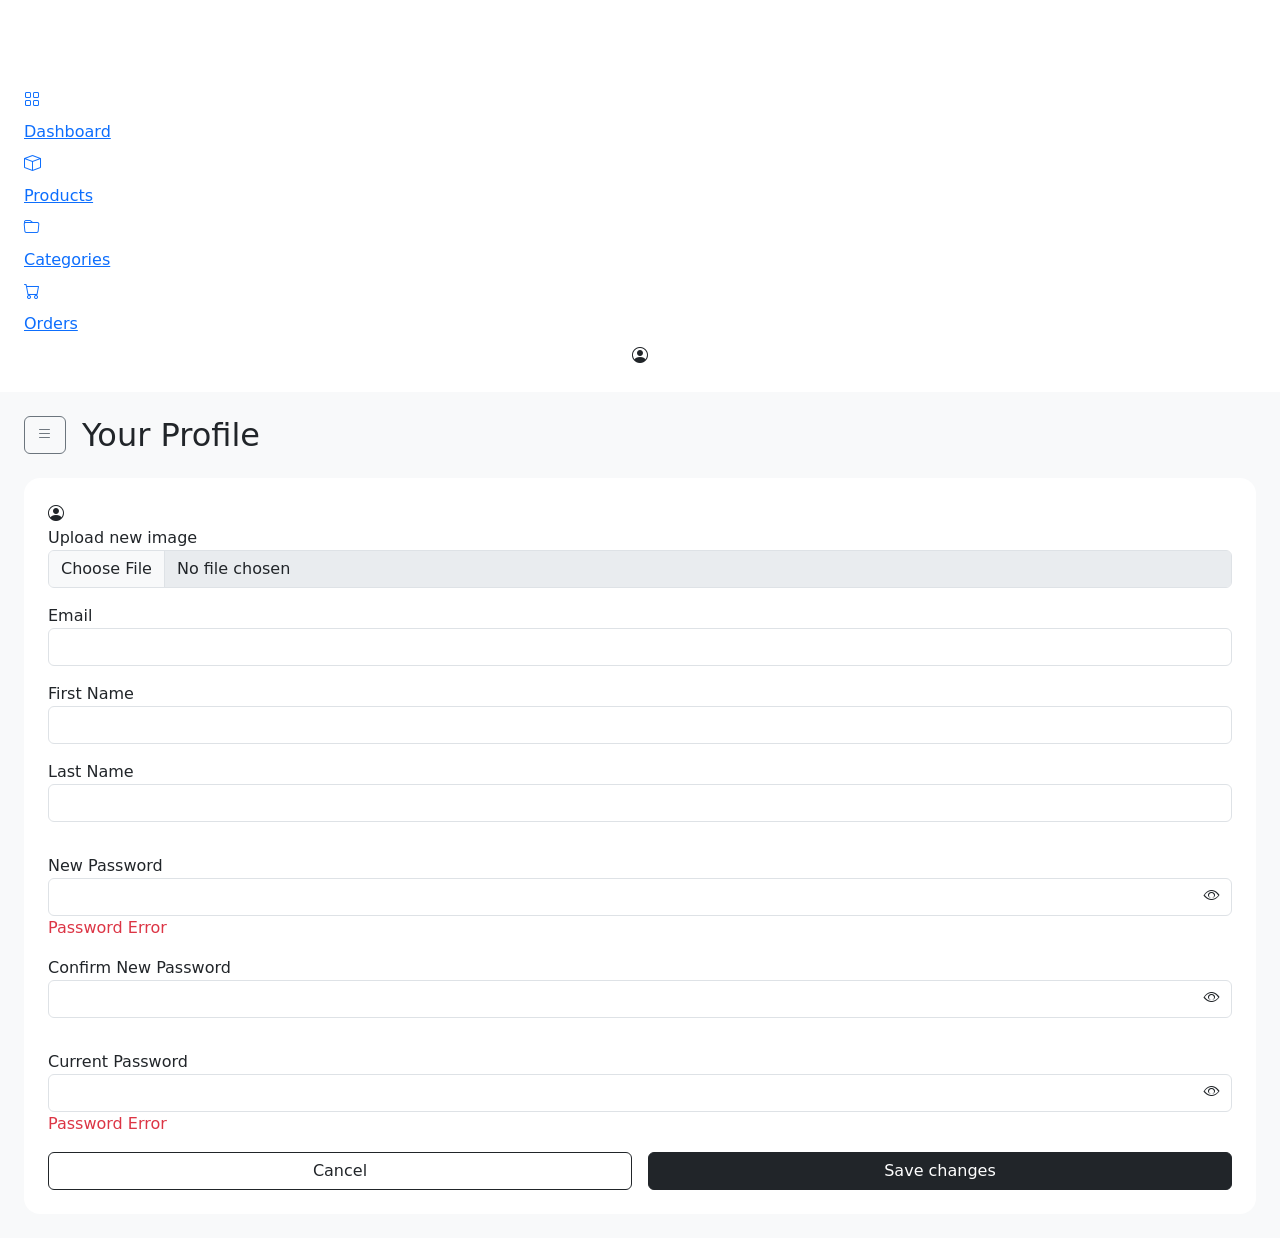
<file: src/main/resources/templates/profile.html>
<!DOCTYPE html>

<head>
    <title>Inventory - Profile</title>
    <meta http-equiv="Content-Type" content="text/html; charset=UTF-8" />
    <meta name="viewport" content="width=device-width, initial-scale=1.0" />
    <link href="https://cdn.jsdelivr.net/npm/bootstrap@5.3.3/dist/css/bootstrap.min.css" rel="stylesheet"
        integrity="sha384-QWTKZyjpPEjISv5WaRU9OFeRpok6YctnYmDr5pNlyT2bRjXh0JMhjY6hW+ALEwIH" crossorigin="anonymous">
    <link rel="stylesheet" href="https://cdn.jsdelivr.net/npm/bootstrap-icons@1.11.3/font/bootstrap-icons.min.css">
    <link rel="stylesheet" th:href="@{/css/style.css}">
</head>

<body th:data-action="${message}">

    <!-- Offcanvas sidebar -->
    <div class="sidebar offcanvasSidebar p-4 offcanvas offcanvas-start" tabindex="-1" id="offcanvasSidebar"
        aria-labelledby="offcanvasSidebarLabel">
        <div class="offcanvas-header">
            <button type="button" class="btn-close text-white" data-bs-dismiss="offcanvas" aria-label="Close"></button>
        </div>
        <a class="navbar-brand fs-2 text-white" href="/dashboard">Inventory</a>
        <div class="d-flex justify-content-between flex-column h-100">
            <ul class="navbar-nav pt-3">
                <li class="nav-item">
                    <a class="nav-item-group" href="/dashboard">
                        <i class="bi bi-grid"></i>
                        <span class="nav-link">Dashboard</span>
                    </a>
                </li>
                <li class="nav-item">
                    <a class="nav-item-group" href="/products">
                        <i class="bi bi-box"></i>
                        <span class="nav-link">Products</span>
                    </a>
                </li>
                <li class="nav-item">
                    <a class="nav-item-group" href="/categories">
                        <i class="bi bi-folder"></i>
                        <span class="nav-link">Categories</span>
                    </a>
                </li>
                <li class="nav-item">
                    <a class="nav-item-group" href="/orders">
                        <i class="bi bi-cart"></i>
                        <span class="nav-link">Orders</span>
                    </a>
                </li>
            </ul>

            <div class="d-flex justify-content-center">
                <a class="nav-link" href="#" id="profileDropdown" role="button" data-bs-toggle="dropdown"
                    aria-expanded="false">
                    <i class="bi bi-person-circle pe-0"></i>
                </a>
                <ul class="dropdown-menu dropdown-menu-end" aria-labelledby="profileDropdown">
                    <li><a class="dropdown-item" href="/profile">Profile</a></li>
                    <li>
                        <form th:action="@{/logout}" method="post">
                            <input type="submit" class="dropdown-item" value="Logout">
                        </form>
                    </li>
                </ul>
            </div>
        </div>
    </div>

    <!-- Main sidebar -->
    <div class="sidebar p-4">
        <a class="navbar-brand fs-2 text-white" href="/dashboard">Inventory</a>

        <div class="d-flex justify-content-between flex-column h-100">
            <ul class="navbar-nav pt-3">
                <li class="nav-item">
                    <a class="nav-item-group" href="/dashboard">
                        <i class="bi bi-grid"></i>
                        <span class="nav-link">Dashboard</span>
                    </a>
                </li>
                <li class="nav-item">
                    <a class="nav-item-group" href="/products">
                        <i class="bi bi-box"></i>
                        <span class="nav-link">Products</span>
                    </a>
                </li>
                <li class="nav-item">
                    <a class="nav-item-group" href="/categories">
                        <i class="bi bi-folder"></i>
                        <span class="nav-link">Categories</span>
                    </a>
                </li>
                <li class="nav-item">
                    <a class="nav-item-group" href="/orders">
                        <i class="bi bi-cart"></i>
                        <span class="nav-link">Orders</span>
                    </a>
                </li>
            </ul>

            <div class="d-flex justify-content-center">
                <a class="nav-link" href="#" id="profileDropdown" role="button" data-bs-toggle="dropdown"
                    aria-expanded="false">
                    <i class="bi bi-person-circle pe-0"></i>
                </a>
                <ul class="dropdown-menu dropdown-menu-end" aria-labelledby="profileDropdown">
                    <li><a class="dropdown-item" href="/profile">Profile</a></li>
                    <li>
                        <form th:action="@{/logout}" method="post">
                            <input type="submit" class="dropdown-item" value="Logout">
                        </form>
                    </li>
                </ul>
            </div>
        </div>
    </div>

    <div class="main-content">
        <div class="content flex-grow-1 p-4 bg-body-tertiary">
            <div class="d-flex gap-3 align-items-start">
                <button class="btn btn-outline-secondary offcanvasSidebarToggle" type="button"
                    data-bs-toggle="offcanvas" data-bs-target="#offcanvasSidebar" aria-controls="offcanvasSidebar"
                    id="sidebarToggle">
                    <i class="bi bi-list"></i>
                </button>
                <h2 class="pb-3">Your Profile</h2>
            </div>

            <div class="products-content bg-white p-4 rounded-4">
                <form th:action="@{/profile/update}" th:object="${user}" method="post"
                    class="d-flex flex-column gap-3 h-100" id="profileForm">
                    <input type="hidden" th:field="*{role}">
                    <input type="hidden" th:field="*{id}">

                    <div class="profileImage">
                        <i class="bi bi-person-circle"></i>
                        <div class=" d-flex flex-column flex-grow-1">
                            Upload new image
                            <input class="form-control" type="file" id="profilePhoto" disabled>
                        </div>
                    </div>

                    <div class="form-group">
                        <div id="emailField">
                            <label for="emailInput">Email</label>
                            <input class="form-control" type="email" id="emailInput" th:field="*{email}" name="email"
                                maxlength="50" required />
                        </div>
                        <div class="text-danger" th:if="${#fields.hasErrors('email')}" th:errors="*{email}"></div>
                    </div>

                    <div class="form-group">
                        <div id="firstNameField">
                            <label for="firstNameInput">First Name</label>
                            <input class="form-control" type="text" id="firstNameInput" th:field="*{firstName}"
                                name="firstName" required maxlength="50" />
                        </div>
                        <div class="text-danger" th:if="${#fields.hasErrors('firstName')}" th:errors="*{firstName}">
                        </div>
                    </div>

                    <div class="form-group">
                        <div id="lastNameField">
                            <label for="lastNameInput">Last Name</label>
                            <input class="form-control" type="text" id="lastNameInput" th:field="*{lastName}"
                                name="lastName" required maxlength="50" />
                        </div>
                        <div class="text-danger" th:if="${#fields.hasErrors('lastName')}" th:errors="*{lastName}"></div>
                    </div>

                    <div id="newPasswordInputs" class="my-3">
                        <div class="d-flex flex-column gap-3">
                            <div class="position-relative">
                                <label for="passwordMatchProfile">New Password</label>
                                <div class="position-relative">
                                    <input class="form-control" type="password" name="newPassword" id="newPassword"
                                        th:field="*{newPassword}" autocomplete="new-password" minlength="8"
                                        maxlength="100" />
                                    <i class="bi bi-eye" id="newPasswordDisplayToggle"
                                        style="position: absolute; right: 0.75rem; top: 0.375rem; cursor: pointer;"></i>
                                </div>
                                <div class="text-danger" th:if="${#fields.hasErrors('newPassword')}"
                                    th:errors="*{newPassword}">
                                    Password Error
                                </div>
                            </div>
                            <div class="position-relative">
                                <label for="confirmPasswordMatch">Confirm New Password</label>
                                <div class="position-relative">
                                    <input class="form-control" type="password" value="" name="confirmPassword"
                                        id="confirmPassword" minlength="8" maxlength="100" />
                                    <i class="bi bi-eye" id="confirmPasswordDisplayToggle"
                                        style="position: absolute; right: 0.75rem; top: 0.375rem; cursor: pointer;"></i>
                                </div>
                                <span id="passwordMatchMessage" class="text-danger" hidden>Passwords must match</span>
                            </div>
                        </div>
                    </div>

                    <div class="form-group">
                        <div id="passwordField" class="position-relative">
                            <label for="passwordInput">Current Password</label>
                            <div class="position-relative">
                                <input class="form-control" type="password" id="password" name="password"
                                    autocomplete="new-password" th:field="*{password}" required minlength="8"
                                    maxlength="100" />
                                <i class="bi bi-eye" id="passwordDisplayToggle"
                                    style="position: absolute; right: 0.75rem; top: 0.375rem; cursor: pointer;"></i>
                            </div>
                            <div class="text-danger" th:if="${#fields.hasErrors('password')}" th:errors="*{password}">
                                Password Error
                            </div>
                        </div>
                    </div>

                    <div class="d-flex justify-content-between flex-column">
                        <div id="saveChangesButtons">
                            <div class="d-flex gap-3">
                                <button type="button" name="cancelButton" id="cancelButton"
                                    class="btn btn-outline-dark w-100">
                                    Cancel
                                </button>
                                <button type="submit" name="submitButton" id="submitButton" class="btn btn-dark w-100">
                                    Save changes
                                </button>
                            </div>
                        </div>
                    </div>

                </form>
            </div>
        </div>
    </div>

    <div class="toast-container position-fixed bottom-0 end-0 p-3">
        <div id="liveToast" class="toast align-items-center" role="alert" aria-live="assertive" aria-atomic="true">
            <div class="d-flex">
                <div class="toast-body" id="toast-message"></div>
                <button type="button" class="btn-close me-2 m-auto" data-bs-dismiss="toast" aria-label="Close"></button>
            </div>
        </div>
    </div>

    <script src="https://cdn.jsdelivr.net/npm/bootstrap@5.3.3/dist/js/bootstrap.bundle.min.js"
        integrity="sha384-YvpcrYf0tY3lHB60NNkmXc5s9fDVZLESaAA55NDzOxhy9GkcIdslK1eN7N6jIeHz"
        crossorigin="anonymous"></script>
    <script src="https://code.jquery.com/jquery-3.6.0.min.js"></script>
    <script type="text/javascript" th:src="@{/js/profile.js}"></script>
    <script type="text/javascript" th:src="@{/js/password-visibility.js}"></script>

</body>

</html>
</file>
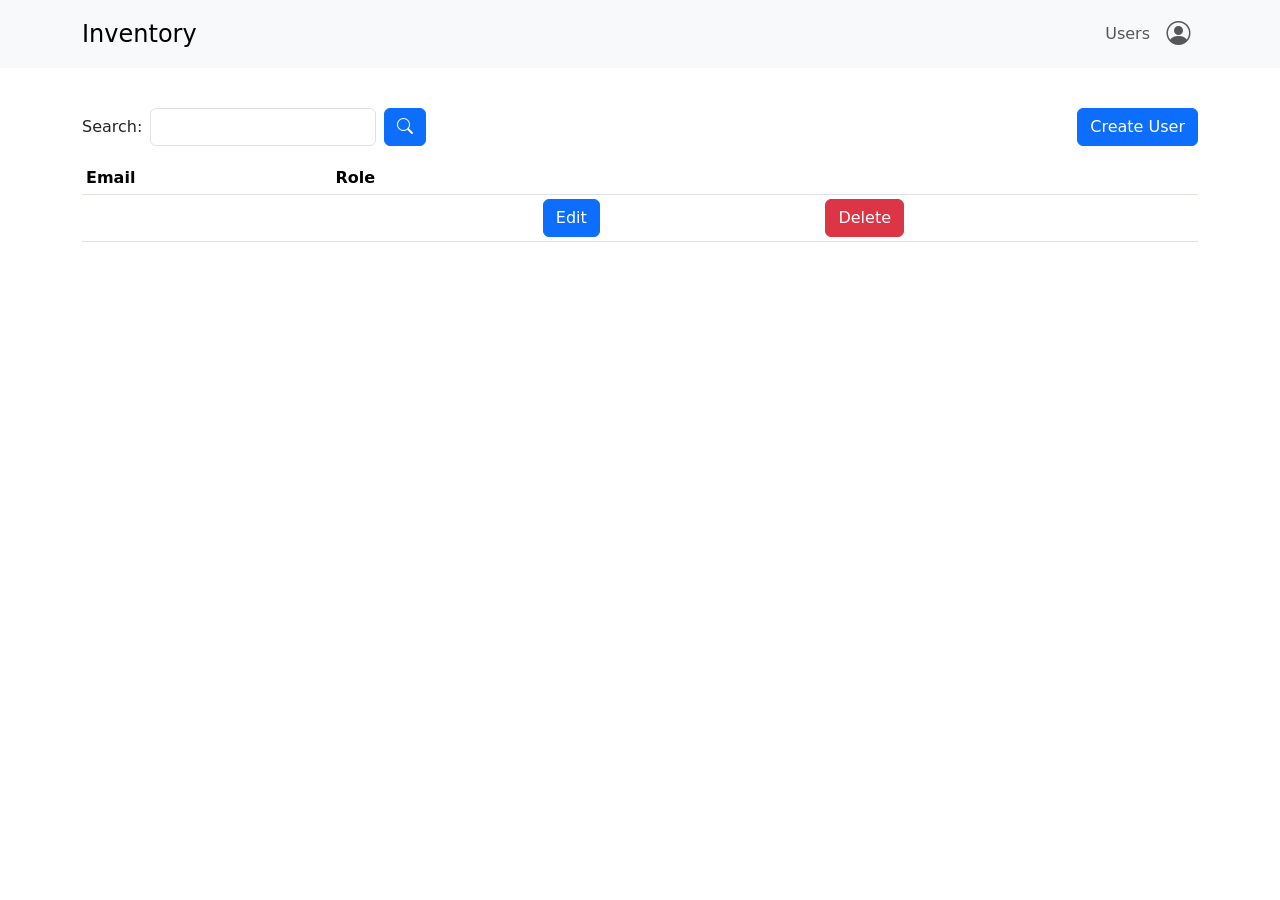
<file: src/main/resources/templates/users.html>
<!DOCTYPE html>
<html xmlns="http://www.w3.org/1999/xhtml" xmlns:th="http://www.thymeleaf.org">

<head>
    <title>Inventory - Users</title>
    <meta http-equiv="Content-Type" content="text/html; charset=UTF-8" />
    <meta name="viewport" content="width=device-width, initial-scale=1.0" />
    <link href="https://cdn.jsdelivr.net/npm/bootstrap@5.3.3/dist/css/bootstrap.min.css" rel="stylesheet"
        integrity="sha384-QWTKZyjpPEjISv5WaRU9OFeRpok6YctnYmDr5pNlyT2bRjXh0JMhjY6hW+ALEwIH" crossorigin="anonymous">
    <link rel="stylesheet" href="https://cdn.jsdelivr.net/npm/bootstrap-icons@1.11.3/font/bootstrap-icons.min.css">
</head>

<body th:data-action="${message}" th:data-showEditModal="${showEditModal}" th:data-showAddModal="${showAddModal}"
    th:data-selectedUserId="${selectedUserId}">
    <nav class="navbar navbar-expand bg-body-tertiary">
        <div class="container">
            <a class="navbar-brand fs-4" href="/home">Inventory</a>
            <button class="navbar-toggler" type="button" data-bs-toggle="collapse"
                data-bs-target="#navbarSupportedContent" aria-controls="navbarSupportedContent" aria-expanded="false"
                aria-label="Toggle navigation">
                <span class="navbar-toggler-icon"></span>
            </button>
            <div class="collapse navbar-collapse" id="navbarSupportedContent">
                <ul class="navbar-nav me-auto mb-lg-0 w-100 align-items-center justify-content-end">
                    <div sec:authorize="hasAuthority('ADMIN')">
                        <li class="nav-item">
                            <a class="nav-link" href="/users">Users</a>
                        </li>
                    </div>
                    <li class="nav-item">
                        <div class="dropdown">
                            <a class="nav-link" href="/profile" role="button" data-bs-toggle="dropdown"
                                aria-expanded="false">
                                <i class="bi bi-person-circle fs-4"></i>
                            </a>
                            <ul class="dropdown-menu">
                                <li><a class="dropdown-item" href="/profile">Profile</a></li>
                                <li>
                                    <form th:action="@{/logout}" method="post">
                                        <input type="submit" class="dropdown-item" value="Logout">
                                    </form>
                                </li>
                            </ul>
                        </div>
                    </li>
                </ul>
            </div>
        </div>
    </nav>

    <div class="container">
        <div class="my-4">
            <h2
                th:text="${searchResults} ? ('Search results for ' + ${searchQuery} + ' (' + ${searchResults?.size()} + ')') : ('Users' + ' (' + ${users?.size()} + ')')">
            </h2>
            <div class="d-flex justify-content-between gap-3 align-items-center">
                <div>
                    <label class="d-flex align-items-center my-3">
                        Search:
                        <form th:action="@{/users}" method="post" class="d-flex">
                            <input type="text" class="ms-2 form-control" name="searchQuery" id="searchQuery">
                            <button type="submit" class="btn btn-primary ms-2" name="searchUsers"><i
                                    class="bi bi-search"></i></button>
                        </form>
                    </label>
                </div>
                <button type="button" class="btn btn-primary" data-bs-toggle="modal" data-bs-target="#addUserModal"
                    name="addUserBtn" id="addUserBtn">
                    Create User
                </button>
            </div>

            <div class="table-responsive">
                <table class="table table-hover table-sm">
                    <thead>
                        <tr>
                            <th scope="col">Email</th>
                            <th scope="col">Role</th>
                            <th scope="col"></th>
                            <th scope="col"></th>
                        </tr>
                    </thead>
                    <tbody>
                        <tr th:each="user : ${searchResults == null ? users : searchResults}">
                            <td>
                                <span th:text="${user.email}"></span>
                            </td>
                            <td>
                                <span th:text="${user.role}? ${user.role} : 'NO ROLE'"></span>
                            </td>
                            <td>
                                <button type="button" class="btn btn-primary" id="editButton"
                                    th:onclick="getUser([[${user}]], [[${user.id.toString()}]])" data-bs-toggle="modal"
                                    data-bs-target="#editUserModal">Edit</button>
                            </td>
                            <td>
                                <button type="button" class="btn btn-danger" data-bs-toggle="modal"
                                    th:onclick="getUserId([[${user.id.toString()}]])"
                                    data-bs-target="#deleteUserModal">Delete</button>
                            </td>
                            </form>
                        </tr>
                    </tbody>
                </table>
            </div>
        </div>

        <!-- Toast -->
        <div class="toast-container position-fixed bottom-0 end-0 p-3">
            <div id="liveToast" class="toast align-items-center" role="alert" aria-live="assertive" aria-atomic="true">
                <div class="d-flex">
                    <div class="toast-body" id="toast-message"></div>
                    <button type="button" class="btn-close me-2 m-auto" data-bs-dismiss="toast"
                        aria-label="Close"></button>
                </div>
            </div>
        </div>

        <!-- Add User Modal -->
        <div class="modal fade" id="addUserModal" tabindex="-1" aria-labelledby="addUserModalLabel" aria-hidden="true">
            <div class="modal-dialog modal-dialog-centered">
                <div class="modal-content">
                    <div class="modal-header">
                        <h1 class="modal-title fs-5" id="addUserModalLabel">Create User</h1>
                        <button type="button" class="btn-close" data-bs-dismiss="modal" aria-label="Close"></button>
                    </div>
                    <form th:action="@{/users/create}" th:object="${user}" method="post">
                        <div class="modal-body d-flex flex-column gap-3">
                            <div class="form-group">
                                <label for="newUserEmail">Email</label>
                                <input type="email" class="form-control" name="newUserEmail" id="newUserEmail"
                                    th:field="*{email}" required>
                                <div class="text-danger" th:if="${#fields.hasErrors('email')}" th:errors="*{email}">
                                </div>
                            </div>
                            <div class="form-group">
                                <label for="newUserPassword">Password</label>
                                <div class="position-relative">
                                    <input class="form-control" name="newUserPassword" type="password"
                                        id="newUserPassword" value="" th:field="*{password}" required />
                                    <i class="bi bi-eye" id="newPasswordDisplayToggle"
                                        style="position: absolute; right: 0.75rem; top: 0.375rem; cursor: pointer;"></i>
                                </div>
                                <div class="text-danger" th:if="${#fields.hasErrors('password')}"
                                    th:errors="*{password}">
                                </div>
                            </div>
                            <div class="form-group">
                                <label for="newUserRole">Role</label>
                                <select class="form-select" aria-label="Select user role" name="newUserRole"
                                    th:field="*{role}" id="newUserRole">
                                    <option value="USER" selected>User</option>
                                    <option value="ADMIN">Admin</option>
                                </select>
                                <div class="text-danger" th:if="${#fields.hasErrors('role')}" th:errors="*{role}"></div>
                            </div>
                        </div>
                        <div class="modal-footer">
                            <button type="button" class="btn btn-secondary" data-bs-dismiss="modal">Close</button>
                            <button type="submit" class="btn btn-primary">Create</button>
                        </div>
                    </form>
                </div>
            </div>
        </div>

        <!-- Edit User Modal -->
        <div class="modal fade" id="editUserModal" tabindex="-1" aria-labelledby="editUserModalLabel"
            aria-hidden="true">
            <div class="modal-dialog modal-dialog-centered">
                <div class="modal-content">
                    <div class="modal-header">
                        <h1 class="modal-title fs-5" id="editUserModalLabel">Edit User</h1>
                        <button type="button" class="btn-close" data-bs-dismiss="modal" aria-label="Close"></button>
                    </div>
                    <form th:action="@{/users/edit}" th:object="${user}" method="post">
                        <input type="hidden" name="selectedUserId" id="selectedUserId" />
                        <div class="modal-body d-flex flex-column gap-3">
                            <div class="form-group">
                                <label for="editUserEmail">Email</label>
                                <input type="email" class="form-control" name="editUserEmail" id="editUserEmail"
                                    th:field="*{email}">
                                <div class="text-danger" th:if="${#fields.hasErrors('email')}" th:errors="*{email}">
                                </div>
                            </div>
                            <div class="form-group">
                                <label for="editUserPassword">New Password</label>
                                <div class="position-relative">
                                    <input class="form-control" name="editUserPassword" type="password"
                                        id="editUserPassword" th:field="*{newPassword}" />
                                    <i class="bi bi-eye" id="editPasswordDisplayToggle"
                                        style="position: absolute; right: 0.75rem; top: 0.375rem; cursor: pointer;"></i>
                                </div>
                                <div class="text-danger" th:if="${#fields.hasErrors('newPassword')}"
                                    th:errors="*{newPassword}"></div>
                            </div>
                            <div class="form-group">
                                <label for="editUserRole">Role</label>
                                <select class="form-select" aria-label="Select user role" name="editUserRole"
                                    id="editUserRole" th:field="*{role}">
                                    <option value="USER">User</option>
                                    <option value="ADMIN">Admin</option>
                                </select>
                                <div class="text-danger" th:if="${#fields.hasErrors('role')}" th:errors="*{role}"></div>
                            </div>
                        </div>
                        <div class="modal-footer">
                            <button type="button" class="btn btn-secondary" data-bs-dismiss="modal">Close</button>
                            <button type="submit" class="btn btn-primary" name="editUser">Save</button>
                        </div>
                    </form>
                </div>
            </div>
        </div>

        <!-- Delete User Modal -->
        <div class="modal fade" id="deleteUserModal" tabindex="-1" aria-labelledby="deleteUserModalLabel"
            aria-hidden="true">
            <div class="modal-dialog modal-dialog-centered">
                <div class="modal-content">
                    <div class="modal-header">
                        <h1 class="modal-title fs-5" id="deleteUserModalLabel">Delete User</h1>
                        <button type="button" class="btn-close" data-bs-dismiss="modal" aria-label="Close"></button>
                    </div>
                    <form th:action="@{/users/delete}" method="post">
                        <div class="modal-body d-flex flex-column gap-3">
                            Are you sure you want to delete this user?
                            <input hidden name="deleteUserId" id="deleteUserId">
                        </div>
                        <div class="modal-footer">
                            <button type="button" class="btn btn-secondary" data-bs-dismiss="modal">Close</button>
                            <button type="submit" class="btn btn-danger" name="deleteUser">Delete</button>
                        </div>
                    </form>
                </div>
            </div>
        </div>
    </div>

    <script src="https://code.jquery.com/jquery-3.6.0.min.js"></script>
    <script src="https://cdn.jsdelivr.net/npm/bootstrap@5.3.3/dist/js/bootstrap.bundle.min.js"
        integrity="sha384-YvpcrYf0tY3lHB60NNkmXc5s9fDVZLESaAA55NDzOxhy9GkcIdslK1eN7N6jIeHz"
        crossorigin="anonymous"></script>
    <script type="text/javascript" th:src="@{/js/users.js}"></script>

</body>

</html>
</file>
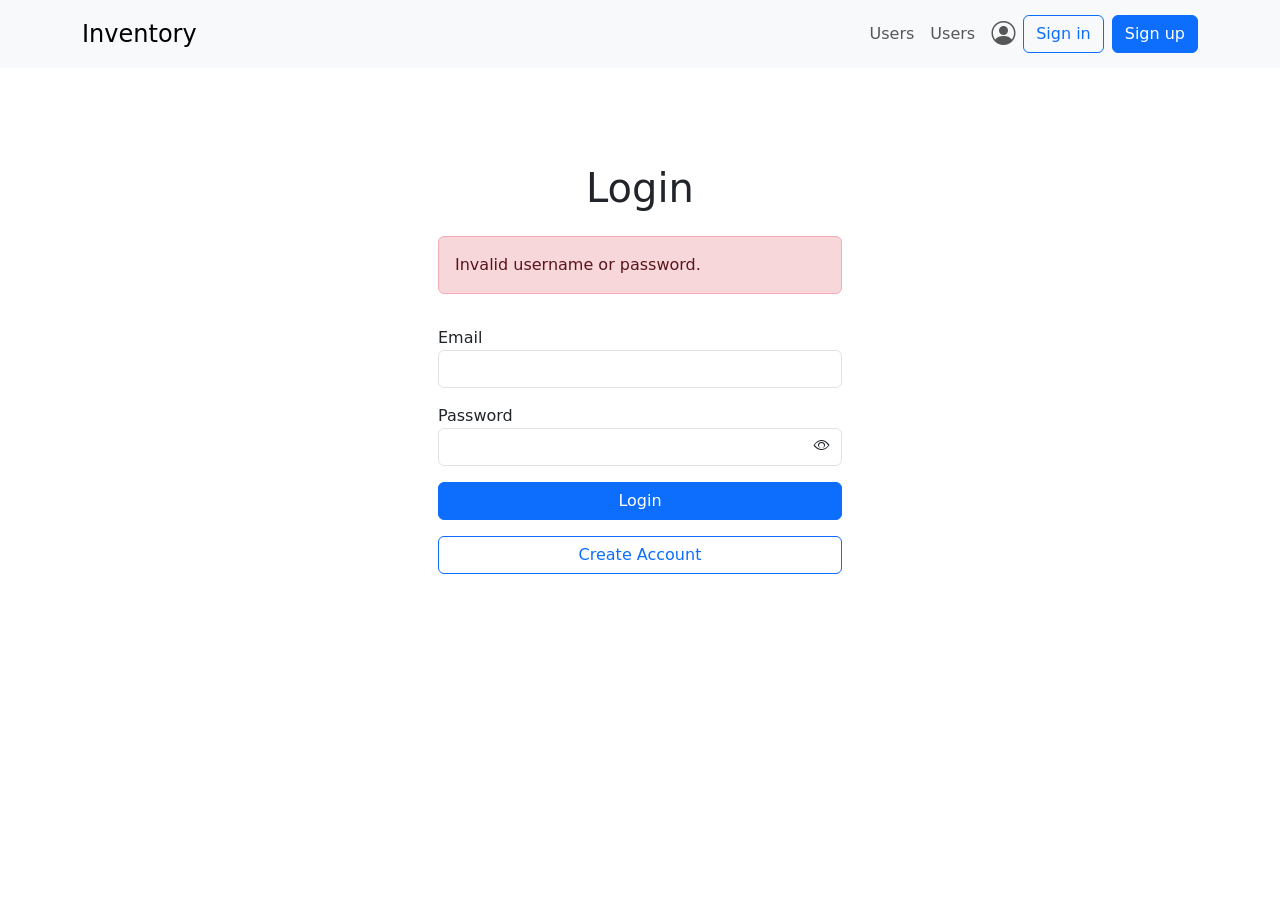
<file: inventoryapp/src/main/resources/templates/login.html>
<!DOCTYPE html>

<head>
    <title>Inventory - Login</title>
    <meta http-equiv="Content-Type" content="text/html; charset=UTF-8" />
    <meta name="viewport" content="width=device-width, initial-scale=1.0" />
    <link href="https://cdn.jsdelivr.net/npm/bootstrap@5.3.3/dist/css/bootstrap.min.css" rel="stylesheet"
        integrity="sha384-QWTKZyjpPEjISv5WaRU9OFeRpok6YctnYmDr5pNlyT2bRjXh0JMhjY6hW+ALEwIH" crossorigin="anonymous">
    <link rel="stylesheet" href="https://cdn.jsdelivr.net/npm/bootstrap-icons@1.11.3/font/bootstrap-icons.min.css">
</head>

<body>
    <nav class="navbar navbar-expand bg-body-tertiary">
        <div class="container">
            <a class="navbar-brand fs-4" href="/home">Inventory</a>
            <button class="navbar-toggler" type="button" data-bs-toggle="collapse"
                data-bs-target="#navbarSupportedContent" aria-controls="navbarSupportedContent" aria-expanded="false"
                aria-label="Toggle navigation">
                <span class="navbar-toggler-icon"></span>
            </button>
            <div class="collapse navbar-collapse" id="navbarSupportedContent">
                <ul class="navbar-nav me-auto mb-lg-0 w-100 align-items-center justify-content-end">
                    <div sec:authorize="isAuthenticated()" class="d-flex align-items-center">
                        <li class="nav-item">
                            <a class="nav-link" href="/users">Users</a>
                        </li>
                        <div sec:authorize="hasAuthority('ADMIN')">
                            <li class="nav-item">
                                <a class="nav-link" href="/users">Users</a>
                            </li>
                        </div>
                        <li class="nav-item">
                            <div class="dropdown">
                                <a class="nav-link" href="/profile" role="button" data-bs-toggle="dropdown"
                                    aria-expanded="false">
                                    <i class="bi bi-person-circle fs-4"></i>
                                </a>
                                <ul class="dropdown-menu">
                                    <li><a class="dropdown-item" href="/profile">Profile</a></li>
                                    <li>
                                        <form th:action="@{/logout}" method="post">
                                            <input type="submit" class="dropdown-item" value="Logout">
                                        </form>
                                    </li>
                                </ul>
                            </div>
                        </li>
                    </div>
                    <div sec:authorize="!isAuthenticated()" class="d-flex align-items-center">
                        <li class="nav-item">
                            <a class="btn btn-outline-primary me-2" href="/login">Sign in</a>
                        </li>
                        <li class="nav-item">
                            <a class="btn btn-primary" href="/register">Sign up</a>
                        </li>
                    </div>
                </ul>
            </div>
        </div>
    </nav>

    <div class="container justify-content-center d-flex">
        <div class="d-flex flex-column gap-3 p-5 mt-5 align-self-center" style="width: 500px; height:500px;">
            <h1 class="text-center">Login</h1>
            <form th:action="@{/login}" method="post" class="d-flex flex-column gap-3">
                <span th:if="${param.error}" class="alert alert-danger">
                    Invalid username or password.
                </span>
                <div>
                    <label for="emailInput">Email</label>
                    <input class="form-control" name="username" type="text" id="emailInput" value="" required />
                </div>
                <div>
                    <label for="password">Password</label>
                    <div class="position-relative">
                        <input class="form-control" name="password" type="password" id="password" value="" required />
                        <i class="bi bi-eye" id="passwordDisplayToggle"
                            style="position: absolute; right: 0.75rem; top: 0.375rem; cursor: pointer;"></i>
                    </div>
                </div>
                <button class="btn btn-primary" type="submit" name="login">
                    Login
                </button>
            </form>

            <a href="/register">
                <button class="btn btn-outline-primary w-100" type="button" name="createAccount">
                    Create Account
                </button>
            </a>        
        </div>
    </div>

    <script src="https://cdn.jsdelivr.net/npm/bootstrap@5.3.3/dist/js/bootstrap.bundle.min.js"
        integrity="sha384-YvpcrYf0tY3lHB60NNkmXc5s9fDVZLESaAA55NDzOxhy9GkcIdslK1eN7N6jIeHz"
        crossorigin="anonymous"></script>
    <script src="https://code.jquery.com/jquery-3.6.0.min.js"></script>
    <script type="text/javascript" th:src="@{/js/script.js}"></script>

</body>

</html>
</file>
